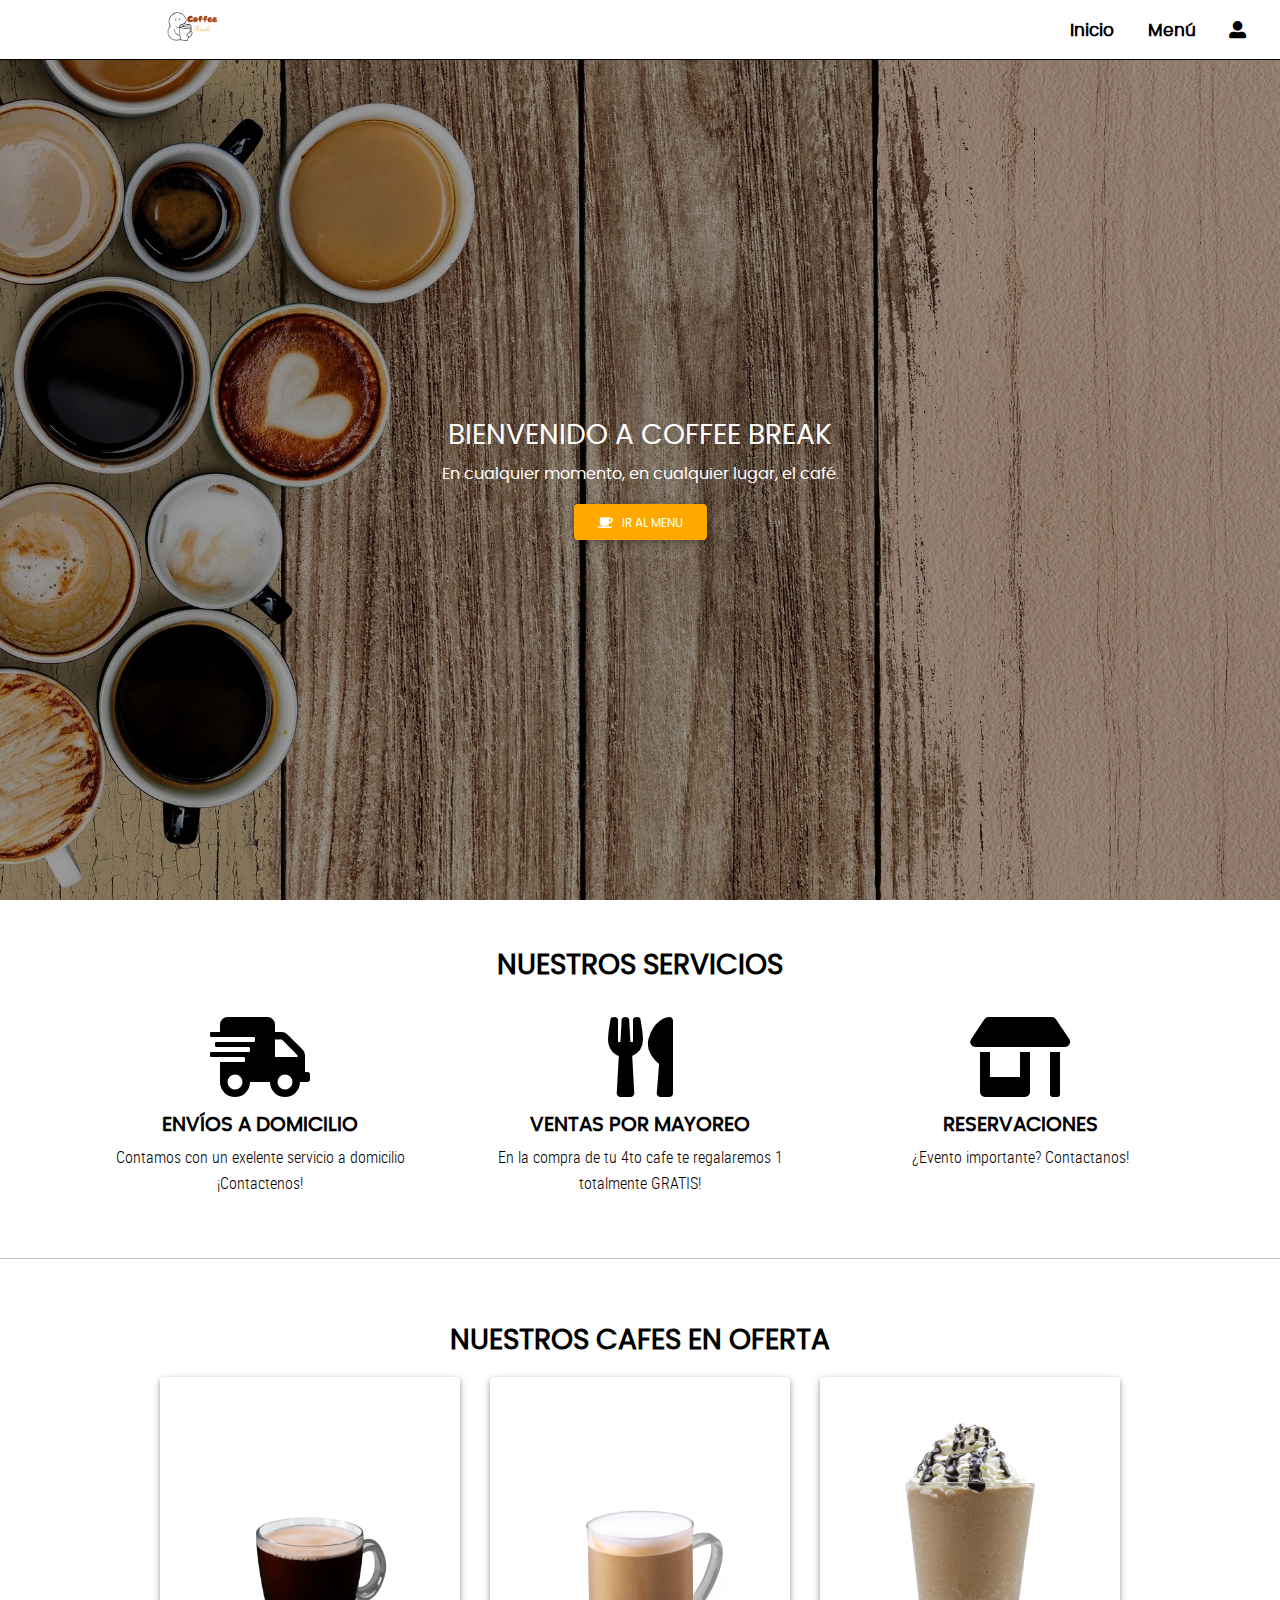
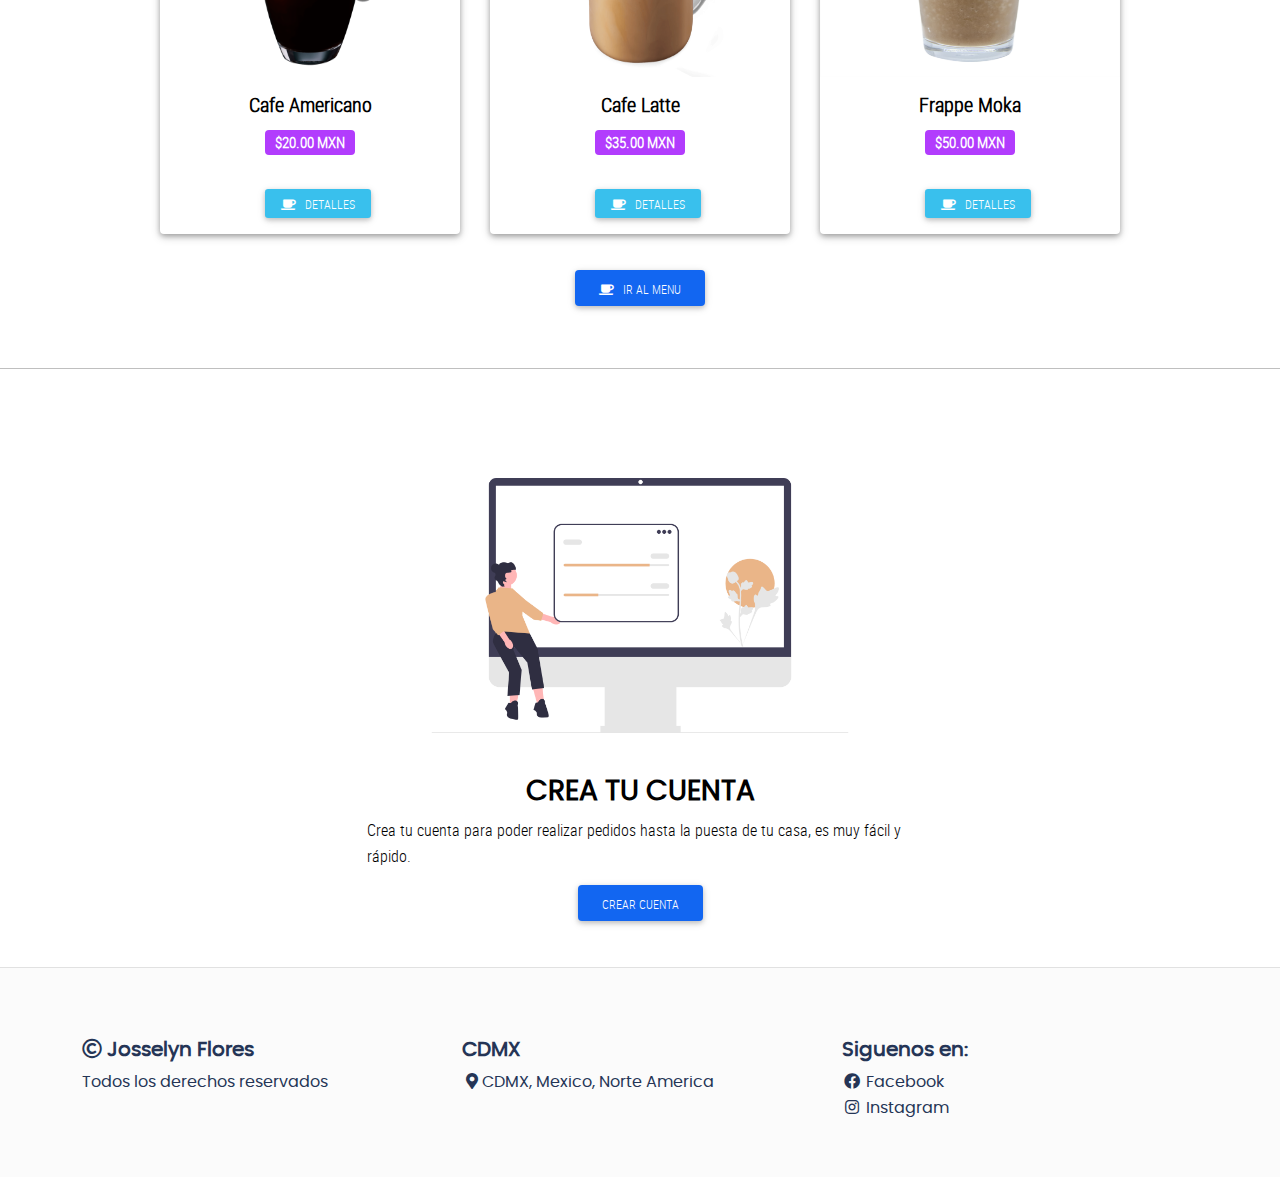
<file: CoffeeBreak/index.html>
<!DOCTYPE html>
<html lang="es">
<head>
	<meta charset="UTF-8">
	<meta name="viewport" content="width=device-width, user-scalable=no, initial-scale=1.0, maximum-scale=1.0, minimum-scale=1.0">
	<title>Coffee Break</title>

	<!-- Normalize V8.0.1 -->
	<link rel="stylesheet" href="./css/normalize.css">

	<!-- MDBootstrap V5 -->
	<link rel="stylesheet" href="./css/mdb.min.css">

	<!-- Font Awesome V5.15.1 -->
	<link rel="stylesheet" href="./css/all.css">

	<!-- Sweet Alert V10.13.0 -->
	<script src="./js/sweetalert2.js" ></script>

	<!-- General Styles -->
	<link rel="stylesheet" href="./css/style.css">

</head>
<body>

	<!-- Header -->
	<header class="header full-box">
	    <div class="header-brand text-center full-box">
	        <a href="index.html">
	            <img src="./assets/img/CoffeeBreak.png" alt="logo" class="img-fluid">
	        </a>
	    </div>

	    <div class="header-options full-box">
	        <nav class="header-navbar full-box poppins-regular font-weight-bold" >
	            <ul class="list-unstyled full-box">
	                <li>
	                    <a href="index.html" >Inicio<span class="full-box" ></span></a>
	                </li>
	                <li>
	                    <a href="menu.html" >Menú<span class="full-box" ></span></a>
	                </li>
	            </ul>
	        </nav>
	        <div class="header-button full-box text-center btn-login-menu" >
	            <i class="fas fa-user-alt" onclick="show_popup_login()" data-mdb-toggle="tooltip" data-mdb-placement="bottom" title="Login" ></i>
	            <div class="div-bordered popup-login">

	                <!-- Inicio de sesion -->
	                <span class="text-center poppins-regular font-weight-bold">Inicio de sesión</span>
	                <form class="full-box" action="">
	                    <div class="form-outline mb-4">
	                        <input type="email" class="form-control" name="login_email_cliente" id="login_email" maxlength="70" required="" placeholder="Email" >
	                    </div>
	                    <div class="form-outline mb-4">
	                        <input type="password" class="form-control" name="login_clave_cliente" id="login_password" pattern="[a-zA-Z0-9$@.-]{7,100}" maxlength="100" required="" placeholder="Contraseña" >
	                    </div>
	                    <p class="text-center">
	                        <button class="btn btn-info btn-sm w-100">Iniciar sesión</button>
	                    </p>
	                </form>
	                <hr>
	                <p class="text-center full-box">¿No tienes cuenta? <a href="registration.html">Regístrate aquí</a></p>

	                <!-- Cerrar sesion --
	                <div class="text-center full-box">
	                    <i class="fas fa-user-circle fa-4x"></i>
	                </div>
	                <span class="poppins-regular font-weight-bold">Nombre de usuario</span>
	                <div class="text-center full-box">
	                    <a href="#" class="btn btn-info btn-sm w-100"><i class="fas fa-user-cog fa-fw"></i> &nbsp; Mi cuenta</a>
	                </div>
	                <div class="text-center full-box">
	                    <a href="#" class="btn btn-info btn-sm w-100"><i class="fab fa-dashcube fa-fw"></i> &nbsp; Dashboard</a>
	                </div>
	                <form class="full-box" action="">
	                    <button class="btn btn-raised btn-primary btn-sm w-100" ><i class="fas fa-door-open fa-fw"></i> &nbsp; Cerrar sesión</button>
	                </form>-->
	                
	            </div>
	        </div>
	    </div>
	</header>


	<!-- Content -->
	<div class="banner">
	    <div class="banner-body">
	        <h3 class="text-uppercase">Bienvenido a Coffee Break</h3>
	        <p> En cualquier momento, en cualquier lugar, el café.</p>
	        <a href="menu.html" class="btn btn-warning"><i class="fas fa-coffee fa-fw"></i> &nbsp; Ir al menu</a>
	    </div>
	</div>

	<div class="container container-web-page">
	    <h3 class="text-center text-uppercase poppins-regular font-weight-bold">Nuestros servicios</h3>
	    <br>
	    <div class="row">
	        <div class="col-12 col-sm-6 col-md-4">
	            <p class="text-center"><i class="fas fa-shipping-fast fa-5x"></i></p>
	            <h5 class="text-center text-uppercase poppins-regular font-weight-bold">Envíos a domicilio</h5>
	            <p class="text-center">Contamos con un exelente servicio a domicilio ¡Contactenos!</p>
	        </div>
	        <div class="col-12 col-sm-6 col-md-4">
	            <p class="text-center"><i class="fas fa-utensils fa-5x"></i></p>
	            <h5 class="text-center text-uppercase poppins-regular font-weight-bold">Ventas por mayoreo</h5>
	            <p class="text-center">En la compra de tu 4to cafe te regalaremos 1 totalmente GRATIS!</p>
	        </div>
	        <div class="col-12 col-sm-6 col-md-4">
	            <p class="text-center"><i class="fas fa-store-alt fa-5x"></i></p>
	            <h5 class="text-center text-uppercase poppins-regular font-weight-bold">Reservaciones</h5>
	            <p class="text-center">¿Evento importante? Contactanos!</p>
	        </div>
	    </div>
	</div>

	<hr>

	<div class="container-fluid container-web-page">
	    <h3 class="text-center text-uppercase poppins-regular font-weight-bold">Nuestros cafes en oferta</h3>
	    <div class="container-cards full-box">

	        <div class="card shadow-1-strong">
	            <img class="card-img-top" src="./assets/img/cafeam.png" alt="nombre_platillo">
	            <div class="card-body text-center">
	                <h5 class="card-title font-weight-bold">Cafe Americano</h5>
	                <p class="card-text lead"><span class="badge bg-secondary">$20.00 MXN</span></p>
	            </div>
	            <div class="card-body text-center">
	                &nbsp; &nbsp;
	                <a href="details.html" class="btn btn-info btn-sm"><i class="fas fa-coffee fa-fw"></i> &nbsp; Detalles</a>
	            </div>
	        </div>

	        <div class="card shadow-1-strong">
	            <img class="card-img-top" src="./assets/img/cafelatte.png" alt="nombre_platillo">
	            <div class="card-body text-center">
	                <h5 class="card-title font-weight-bold">Cafe Latte</h5>
	                <p class="card-text lead"><span class="badge bg-secondary">$35.00 MXN</span></p>
	            </div>
	            <div class="card-body text-center">
	                &nbsp; &nbsp;
	                <a href="details.html" class="btn btn-info btn-sm"><i class="fas fa-coffee fa-fw"></i> &nbsp; Detalles</a>
	            </div>
	        </div>

	        <div class="card shadow-1-strong">
	            <img class="card-img-top" src="./assets/img/frappe.png" alt="nombre_platillo">
	            <div class="card-body text-center">
	                <h5 class="card-title font-weight-bold">Frappe Moka</h5>
	                <p class="card-text lead"><span class="badge bg-secondary">$50.00 MXN</span></p>
	            </div>
	            <div class="card-body text-center">
	                &nbsp; &nbsp;
	                <a href="details.html" class="btn btn-info btn-sm"><i class="fas fa-coffee fa-fw"></i> &nbsp; Detalles</a>
	            </div>
	        </div>

	    </div>
	    <br>
	    <p class="text-center"><a href="menu.html" class="btn btn-primary"><i class="fas fa-coffee fa-fw"></i> &nbsp; Ir al menu</a></p>
	</div>

	<hr>

	<div class="container container-web-page">
	    <div class="row justify-content-md-center">
	        <div class="col-12 col-md-6">
	            <figure class="full-box">
	                <img src="./assets/img/Inicios.png" alt="registration" class="img-fluid">
	            </figure>
	        </div>
	        <div class="w-100"></div>
	        <div class="col-12 col-md-6">
	            <h3 class="text-center text-uppercase poppins-regular font-weight-bold">Crea tu cuenta</h3>
	            <p class="text-justify">
	                Crea tu cuenta para poder realizar pedidos hasta la puesta de tu casa, es muy fácil y rápido.
	            </p>
	            <p class="text-center">
	                <a href="registration.html" class="btn btn-primary" >Crear cuenta</a>
	            </p>
	        </div>
	    </div>
	</div>

	<!-- Footer -->
	<footer class="footer">
	    <div class="container">
	        <div class="row">
	            <div class="col-12 col-md-4">
	                <ul class="list-unstyled" >
	                    <li><h5 class="font-weight-bold" ><i class="far fa-copyright"></i> Josselyn Flores</h5></li>
	                    <li> Todos los derechos reservados </li>
	                </ul>
	            </div>
	            <div class="col-12 col-md-4">
	                <ul class="list-unstyled" >
	                    <li><h5 class="font-weight-bold" >CDMX</h5></li>
	                    <li><i class="fas fa-map-marker-alt fa-fw"></i>CDMX, Mexico, Norte America </li>
	                </ul>
	            </div>
	            <div class="col-12 col-md-4">
	                <ul class="list-unstyled" >
	                    <li><h5 class="font-weight-bold" >Siguenos en:</h5> </li>
	                    <li>
	                        <a href="https://www.facebook.com/Josselyn.Flores.Andrade/" class="footer-link" target="_blank" >
	                            <i class="fab fa-facebook fa-fw"></i> Facebook
	                        </a>
	                    </li>

	                    <li>
	                        <a href="https://www.instagram.com/josselyn.flores15/" class="footer-link" target="_blank" >
	                            <i class="fab fa-instagram fa-fw"></i>
	                                Instagram
	                        </a>
	                    </li>
	                </ul>
	            </div>
	        </div>
	    </div>
	</footer>


	<!-- MDBootstrap V5 -->
	<script src="./js/mdb.min.js" ></script>

	<!-- General scripts -->
	<script src="./js/main.js" ></script>
</body>
</html>
</file>
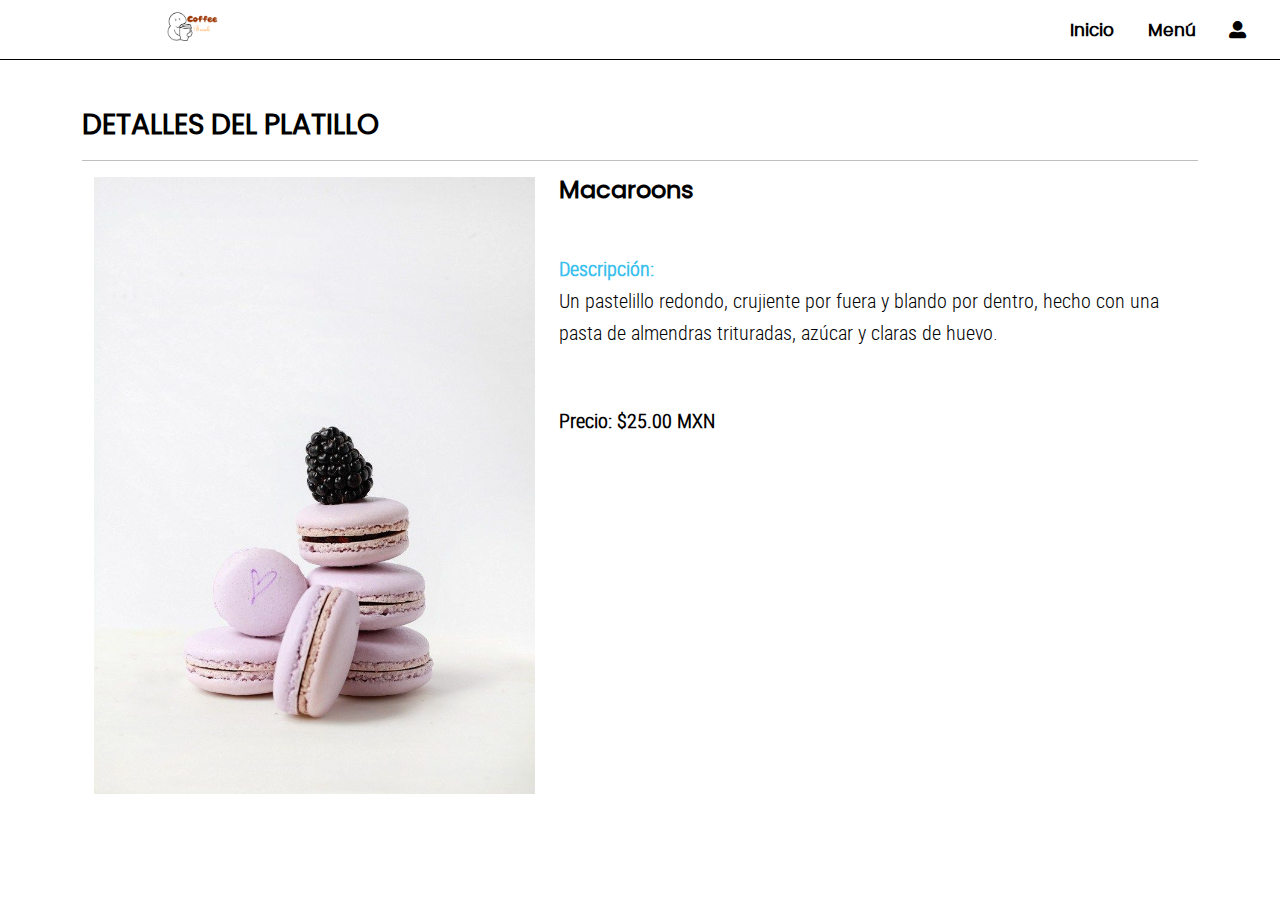
<file: CoffeeBreak/details.html>
<!DOCTYPE html>
<html lang="es">
<head>
	<meta charset="UTF-8">
	<meta name="viewport" content="width=device-width, user-scalable=no, initial-scale=1.0, maximum-scale=1.0, minimum-scale=1.0">
	<title>Coffee Break</title>

	<!-- Normalize V8.0.1 -->
	<link rel="stylesheet" href="./css/normalize.css">

	<!-- MDBootstrap V5 -->
	<link rel="stylesheet" href="./css/mdb.min.css">

	<!-- Font Awesome V5.15.1 -->
	<link rel="stylesheet" href="./css/all.css">

	<!-- Sweet Alert V10.13.0 -->
	<script src="./js/sweetalert2.js" ></script>

	<!-- General Styles -->
	<link rel="stylesheet" href="./css/style.css">

</head>
<body>

	<!-- Header -->
	<header class="header full-box">
	    <div class="header-brand text-center full-box">
	        <a href="index.html">
	            <img src="./assets/img/CoffeeBreak.png" alt="logo" class="img-fluid">
	        </a>
	    </div>

	    <div class="header-options full-box">
	        <nav class="header-navbar full-box poppins-regular font-weight-bold" >
	            <ul class="list-unstyled full-box">
	                <li>
	                    <a href="index.html" >Inicio<span class="full-box" ></span></a>
	                </li>
	                <li>
	                    <a href="menu.html" >Menú<span class="full-box" ></span></a>
	                </li>
	            </ul>
	        </nav>
	        <div class="header-button full-box text-center btn-login-menu" >
	            <i class="fas fa-user-alt" onclick="show_popup_login()" data-mdb-toggle="tooltip" data-mdb-placement="bottom" title="Login" ></i>
	            <div class="div-bordered popup-login">

	                <!-- Inicio de sesion -->
	                <span class="text-center poppins-regular font-weight-bold">Inicio de sesión</span>
	                <form class="full-box" action="">
	                    <div class="form-outline mb-4">
	                        <input type="email" class="form-control" name="login_email_cliente" id="login_email" maxlength="70" required="" placeholder="Email" >
	                    </div>
	                    <div class="form-outline mb-4">
	                        <input type="password" class="form-control" name="login_clave_cliente" id="login_password" pattern="[a-zA-Z0-9$@.-]{7,100}" maxlength="100" required="" placeholder="Contraseña" >
	                    </div>
	                    <p class="text-center">
	                        <button class="btn btn-info btn-sm w-100">Iniciar sesión</button>
	                    </p>
	                </form>
	                <hr>
	                <p class="text-center full-box">¿No tienes cuenta? <a href="registration.html">Regístrate aquí</a></p>

	                <!-- Cerrar sesion -->
	                <div class="text-center full-box">
	                    <i class="fas fa-user-circle fa-4x"></i>
	                </div>
	                <span class="poppins-regular font-weight-bold">Nombre de usuario</span>
	                <div class="text-center full-box">
	                    <a href="#" class="btn btn-info btn-sm w-100"><i class="fas fa-user-cog fa-fw"></i> &nbsp; Mi cuenta</a>
	                </div>
	                <div class="text-center full-box">
	                    <a href="#" class="btn btn-info btn-sm w-100"><i class="fab fa-dashcube fa-fw"></i> &nbsp; Dashboard</a>
	                </div>
	                <form class="full-box" action="">
	                    <button class="btn btn-raised btn-primary btn-sm w-100" ><i class="fas fa-door-open fa-fw"></i> &nbsp; Cerrar sesión</button>
	                </form>-->
	                
	            </div>
	        </div>
	    </div>
	</header>


	<!-- Content -->
	<div class="container container-web-page">
	    <h3 class="font-weight-bold poppins-regular text-uppercase">Detalles del platillo</h3>
	    <hr>
	    <div class="container-fluid">
	        <div class="row">
	            <div class="col-12 col-lg-5">
	                <!--cover-->
	                <figure class="full-box">
	                    <img class="img-fluid" src="./assets/img/macaroons.png" alt="platillo_macaroons">
	                </figure>
	            </div>
	            <div class="col-12 col-lg-7">

	                <h4 class="font-weight-bold poppins-regular tittle-details">Macaroons</h4>

	                <p class="text-justify lead" style="padding: 40px 0;">
	                    <span class="text-info lead font-weight-bold">Descripción:</span><br>
	                    Un pastelillo redondo, crujiente por fuera y blando por dentro, hecho con una pasta de almendras trituradas, azúcar y claras de huevo.
	                </p>

	                <p class="lead font-weight-bold">Precio: $25.00 MXN</p>

	                <!-- Agregar al carrito -->
	                <form action="" style="padding-top: 70px;">
	                    <div class="container-fluid">
	                        <div class="row">
	                            <div class="col-12 col-md-6">
	                        </div>
	                    </div>
	                </form>
	                        </div>
	                    </div>
	                </form>
	            </div>
	        </div>
	    </div>
	</div>
	<!-- MDBootstrap V5 -->
	<script src="./js/mdb.min.js" ></script>

	<!-- fslightbox -->
	<script src="./js/fslightbox.js" ></script>

	<!-- General scripts -->
	<script src="./js/main.js" ></script>
</body>
</html>
</file>
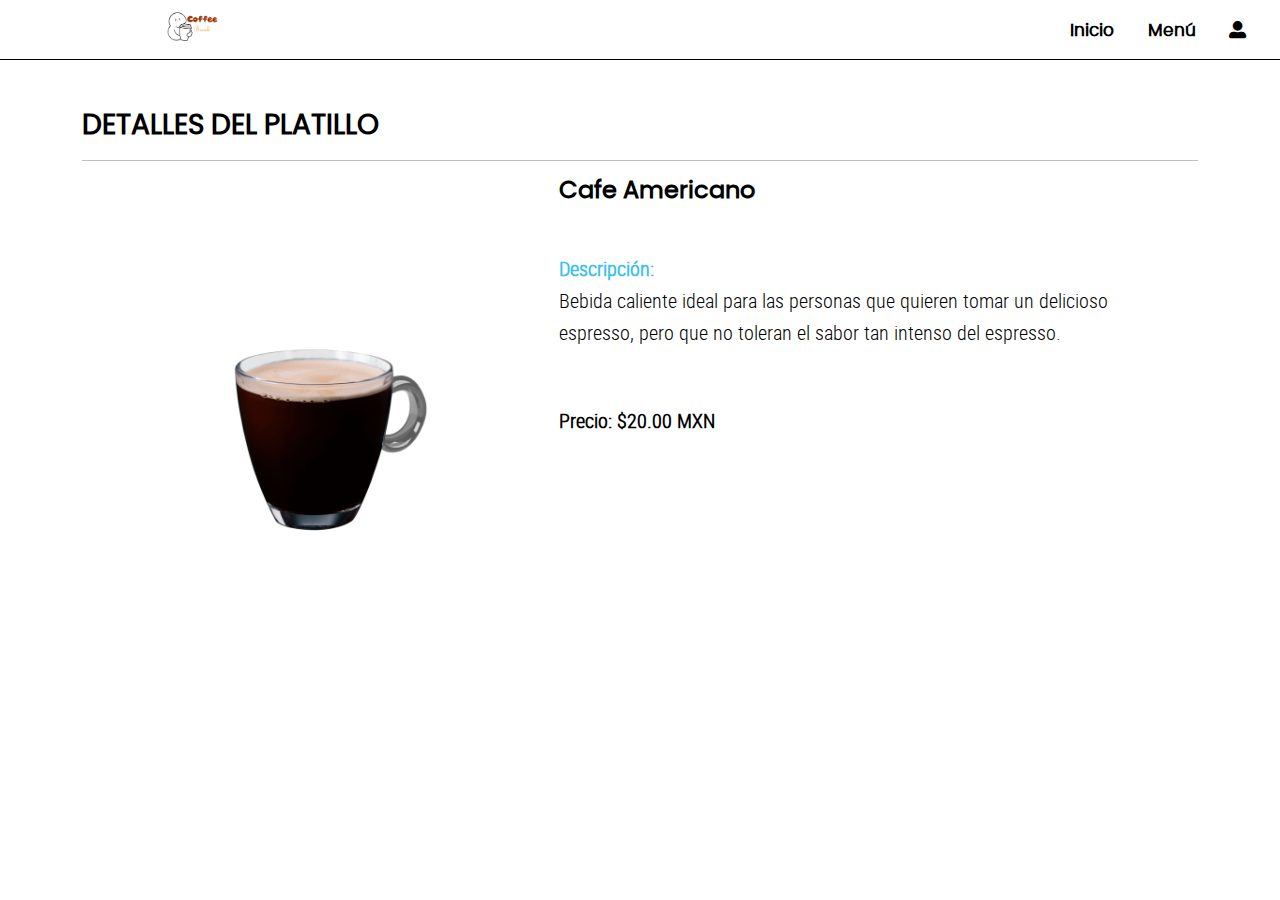
<file: CoffeeBreak/detalle_americano.html>
<!DOCTYPE html>
<html lang="es">
<head>
	<meta charset="UTF-8">
	<meta name="viewport" content="width=device-width, user-scalable=no, initial-scale=1.0, maximum-scale=1.0, minimum-scale=1.0">
	<title>Coffee Break</title>

	<!-- Normalize V8.0.1 -->
	<link rel="stylesheet" href="./css/normalize.css">

	<!-- MDBootstrap V5 -->
	<link rel="stylesheet" href="./css/mdb.min.css">

	<!-- Font Awesome V5.15.1 -->
	<link rel="stylesheet" href="./css/all.css">

	<!-- Sweet Alert V10.13.0 -->
	<script src="./js/sweetalert2.js" ></script>

	<!-- General Styles -->
	<link rel="stylesheet" href="./css/style.css">

</head>
<body>

	<!-- Header -->
	<header class="header full-box">
	    <div class="header-brand text-center full-box">
	        <a href="index.html">
	            <img src="./assets/img/CoffeeBreak.png" alt="logo" class="img-fluid">
	        </a>
	    </div>

	    <div class="header-options full-box">
	        <nav class="header-navbar full-box poppins-regular font-weight-bold" >
	            <ul class="list-unstyled full-box">
	                <li>
	                    <a href="index.html" >Inicio<span class="full-box" ></span></a>
	                </li>
	                <li>
	                    <a href="menu.html" >Menú<span class="full-box" ></span></a>
	                </li>
	            </ul>
	        </nav>
	        <div class="header-button full-box text-center btn-login-menu" >
	            <i class="fas fa-user-alt" onclick="show_popup_login()" data-mdb-toggle="tooltip" data-mdb-placement="bottom" title="Login" ></i>
	            <div class="div-bordered popup-login">

	                <!-- Inicio de sesion -->
	                <span class="text-center poppins-regular font-weight-bold">Inicio de sesión</span>
	                <form class="full-box" action="">
	                    <div class="form-outline mb-4">
	                        <input type="email" class="form-control" name="login_email_cliente" id="login_email" maxlength="70" required="" placeholder="Email" >
	                    </div>
	                    <div class="form-outline mb-4">
	                        <input type="password" class="form-control" name="login_clave_cliente" id="login_password" pattern="[a-zA-Z0-9$@.-]{7,100}" maxlength="100" required="" placeholder="Contraseña" >
	                    </div>
	                    <p class="text-center">
	                        <button class="btn btn-info btn-sm w-100">Iniciar sesión</button>
	                    </p>
	                </form>
	                <hr>
	                <p class="text-center full-box">¿No tienes cuenta? <a href="registration.html">Regístrate aquí</a></p>

	                <!-- Cerrar sesion -->
	                <div class="text-center full-box">
	                    <i class="fas fa-user-circle fa-4x"></i>
	                </div>
	                <span class="poppins-regular font-weight-bold">Nombre de usuario</span>
	                <div class="text-center full-box">
	                    <a href="#" class="btn btn-info btn-sm w-100"><i class="fas fa-user-cog fa-fw"></i> &nbsp; Mi cuenta</a>
	                </div>
	                <div class="text-center full-box">
	                    <a href="#" class="btn btn-info btn-sm w-100"><i class="fab fa-dashcube fa-fw"></i> &nbsp; Dashboard</a>
	                </div>
	                <form class="full-box" action="">
	                    <button class="btn btn-raised btn-primary btn-sm w-100" ><i class="fas fa-door-open fa-fw"></i> &nbsp; Cerrar sesión</button>
	                </form>-->
	                
	            </div>
	        </div>
	    </div>
	</header>


	<!-- Content -->
	<div class="container container-web-page">
	    <h3 class="font-weight-bold poppins-regular text-uppercase">Detalles del platillo</h3>
	    <hr>
	    <div class="container-fluid">
	        <div class="row">
	            <div class="col-12 col-lg-5">
	                <!--cover-->
	                <figure class="full-box">
	                    <img class="img-fluid" src="./assets/img/cafeam.png" alt="platillo_macaroons">
	                </figure>
	            </div>
	            <div class="col-12 col-lg-7">

	                <h4 class="font-weight-bold poppins-regular tittle-details">Cafe Americano</h4>

	                <p class="text-justify lead" style="padding: 40px 0;">
	                    <span class="text-info lead font-weight-bold">Descripción:</span><br>
                        Bebida caliente ideal para las personas que quieren tomar un delicioso espresso, pero que no toleran el sabor tan intenso del espresso.
	                </p>

	                <p class="lead font-weight-bold">Precio: $20.00 MXN</p>

	                <!-- Agregar al carrito -->
	                <form action="" style="padding-top: 70px;">
	                    <div class="container-fluid">
	                        <div class="row">
	                            <div class="col-12 col-md-6">
	                        </div>
	                    </div>
	                </form>
	                        </div>
	                    </div>
	                </form>
	            </div>
	        </div>
	    </div>
	</div>
		<!-- MDBootstrap V5 -->
        <script src="./js/mdb.min.js" ></script>

        <!-- fslightbox -->
        <script src="./js/fslightbox.js" ></script>
    
        <!-- General scripts -->
        <script src="./js/main.js" ></script>
    </body>
</html>
</file>
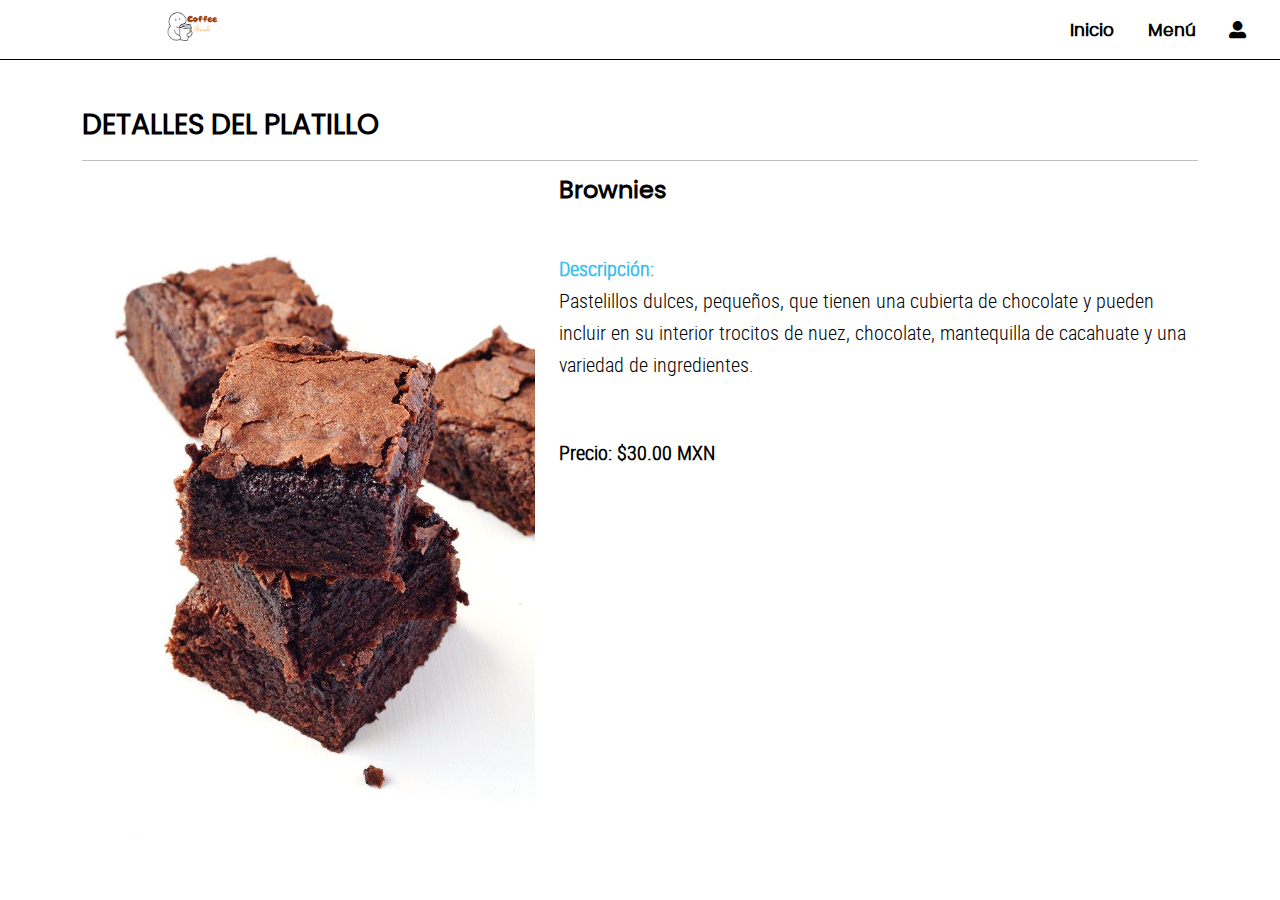
<file: CoffeeBreak/detalle_brownie.html>
<!DOCTYPE html>
<html lang="es">
<head>
	<meta charset="UTF-8">
	<meta name="viewport" content="width=device-width, user-scalable=no, initial-scale=1.0, maximum-scale=1.0, minimum-scale=1.0">
	<title>Coffee Break</title>

	<!-- Normalize V8.0.1 -->
	<link rel="stylesheet" href="./css/normalize.css">

	<!-- MDBootstrap V5 -->
	<link rel="stylesheet" href="./css/mdb.min.css">

	<!-- Font Awesome V5.15.1 -->
	<link rel="stylesheet" href="./css/all.css">

	<!-- Sweet Alert V10.13.0 -->
	<script src="./js/sweetalert2.js" ></script>

	<!-- General Styles -->
	<link rel="stylesheet" href="./css/style.css">

</head>
<body>

	<!-- Header -->
	<header class="header full-box">
	    <div class="header-brand text-center full-box">
	        <a href="index.html">
	            <img src="./assets/img/CoffeeBreak.png" alt="logo" class="img-fluid">
	        </a>
	    </div>

	    <div class="header-options full-box">
	        <nav class="header-navbar full-box poppins-regular font-weight-bold" >
	            <ul class="list-unstyled full-box">
	                <li>
	                    <a href="index.html" >Inicio<span class="full-box" ></span></a>
	                </li>
	                <li>
	                    <a href="menu.html" >Menú<span class="full-box" ></span></a>
	                </li>
	            </ul>
	        </nav>
	        <div class="header-button full-box text-center btn-login-menu" >
	            <i class="fas fa-user-alt" onclick="show_popup_login()" data-mdb-toggle="tooltip" data-mdb-placement="bottom" title="Login" ></i>
	            <div class="div-bordered popup-login">

	                <!-- Inicio de sesion -->
	                <span class="text-center poppins-regular font-weight-bold">Inicio de sesión</span>
	                <form class="full-box" action="">
	                    <div class="form-outline mb-4">
	                        <input type="email" class="form-control" name="login_email_cliente" id="login_email" maxlength="70" required="" placeholder="Email" >
	                    </div>
	                    <div class="form-outline mb-4">
	                        <input type="password" class="form-control" name="login_clave_cliente" id="login_password" pattern="[a-zA-Z0-9$@.-]{7,100}" maxlength="100" required="" placeholder="Contraseña" >
	                    </div>
	                    <p class="text-center">
	                        <button class="btn btn-info btn-sm w-100">Iniciar sesión</button>
	                    </p>
	                </form>
	                <hr>
	                <p class="text-center full-box">¿No tienes cuenta? <a href="registration.html">Regístrate aquí</a></p>

	                <!-- Cerrar sesion -->
	                <div class="text-center full-box">
	                    <i class="fas fa-user-circle fa-4x"></i>
	                </div>
	                <span class="poppins-regular font-weight-bold">Nombre de usuario</span>
	                <div class="text-center full-box">
	                    <a href="#" class="btn btn-info btn-sm w-100"><i class="fas fa-user-cog fa-fw"></i> &nbsp; Mi cuenta</a>
	                </div>
	                <div class="text-center full-box">
	                    <a href="#" class="btn btn-info btn-sm w-100"><i class="fab fa-dashcube fa-fw"></i> &nbsp; Dashboard</a>
	                </div>
	                <form class="full-box" action="">
	                    <button class="btn btn-raised btn-primary btn-sm w-100" ><i class="fas fa-door-open fa-fw"></i> &nbsp; Cerrar sesión</button>
	                </form>-->
	                
	            </div>
	        </div>
	    </div>
	</header>


	<!-- Content -->
	<div class="container container-web-page">
	    <h3 class="font-weight-bold poppins-regular text-uppercase">Detalles del platillo</h3>
	    <hr>
	    <div class="container-fluid">
	        <div class="row">
	            <div class="col-12 col-lg-5">
	                <!--cover-->
	                <figure class="full-box">
	                    <img class="img-fluid" src="./assets/img/brownie.png" alt="platillo_macaroons">
	                </figure>
	            </div>
	            <div class="col-12 col-lg-7">

	                <h4 class="font-weight-bold poppins-regular tittle-details">Brownies</h4>

	                <p class="text-justify lead" style="padding: 40px 0;">
	                    <span class="text-info lead font-weight-bold">Descripción:</span><br>
	                    Pastelillos dulces, pequeños, que tienen una cubierta de chocolate y pueden incluir en su interior trocitos de nuez, chocolate, mantequilla de cacahuate y una variedad de ingredientes.
	                </p>

	                <p class="lead font-weight-bold">Precio: $30.00 MXN</p>

	                <!-- Agregar al carrito -->
	                <form action="" style="padding-top: 70px;">
	                    <div class="container-fluid">
	                        <div class="row">
	                            <div class="col-12 col-md-6">
	                            </div>
	                        </div>
	                    </div>
	                </form>
	                        </div>
	                    </div>
	                </form>
	            </div>
	        </div>
	    </div>
	</div>
		<!-- MDBootstrap V5 -->
        <script src="./js/mdb.min.js" ></script>

        <!-- fslightbox -->
        <script src="./js/fslightbox.js" ></script>
    
        <!-- General scripts -->
        <script src="./js/main.js" ></script>
    </body>
</html>
</file>
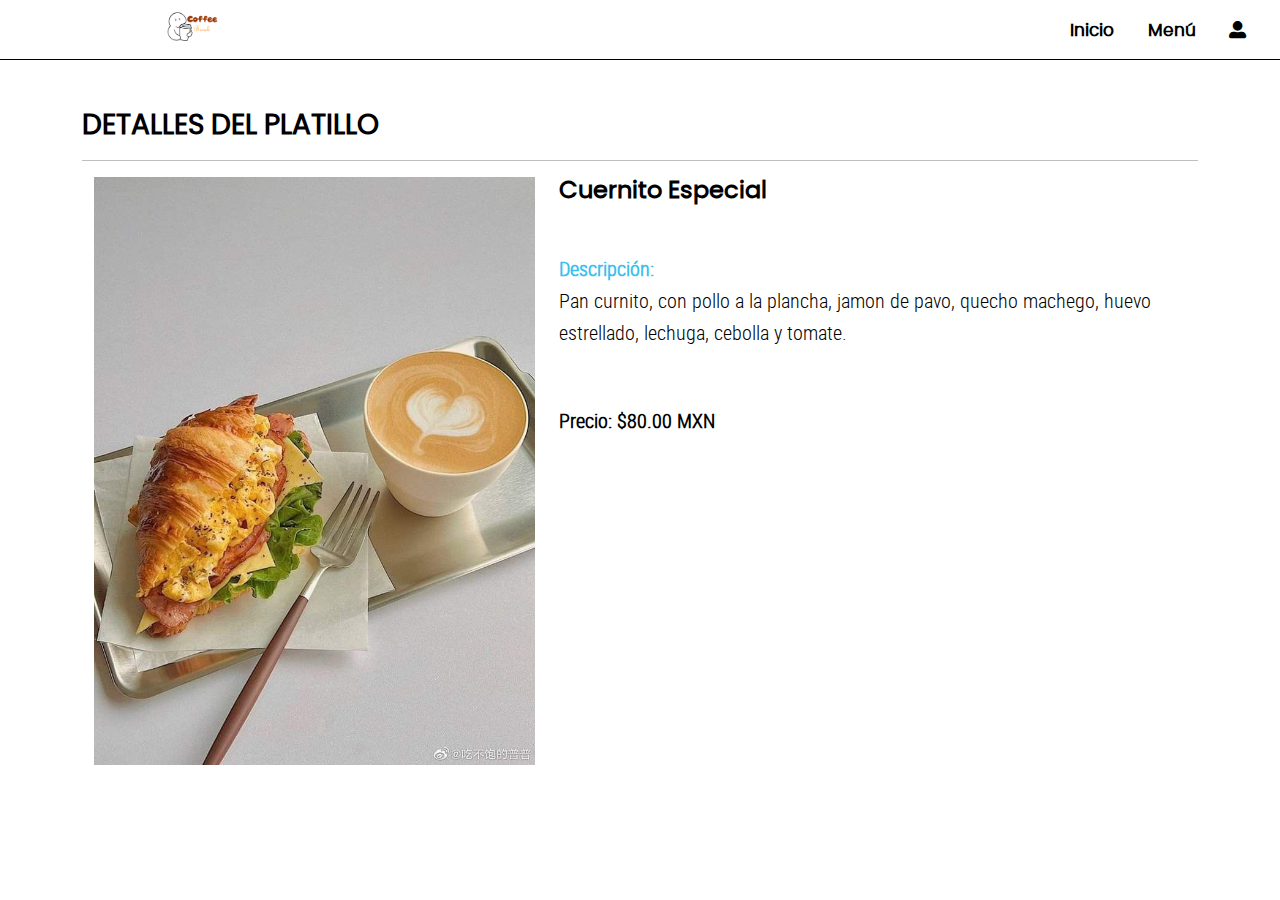
<file: CoffeeBreak/detalle_cuernito.html>
<!DOCTYPE html>
<html lang="es">
<head>
	<meta charset="UTF-8">
	<meta name="viewport" content="width=device-width, user-scalable=no, initial-scale=1.0, maximum-scale=1.0, minimum-scale=1.0">
	<title>Coffee Break</title>

	<!-- Normalize V8.0.1 -->
	<link rel="stylesheet" href="./css/normalize.css">

	<!-- MDBootstrap V5 -->
	<link rel="stylesheet" href="./css/mdb.min.css">

	<!-- Font Awesome V5.15.1 -->
	<link rel="stylesheet" href="./css/all.css">

	<!-- Sweet Alert V10.13.0 -->
	<script src="./js/sweetalert2.js" ></script>

	<!-- General Styles -->
	<link rel="stylesheet" href="./css/style.css">

</head>
<body>

	<!-- Header -->
	<header class="header full-box">
	    <div class="header-brand text-center full-box">
	        <a href="index.html">
	            <img src="./assets/img/CoffeeBreak.png" alt="logo" class="img-fluid">
	        </a>
	    </div>

	    <div class="header-options full-box">
	        <nav class="header-navbar full-box poppins-regular font-weight-bold" >
	            <ul class="list-unstyled full-box">
	                <li>
	                    <a href="index.html" >Inicio<span class="full-box" ></span></a>
	                </li>
	                <li>
	                    <a href="menu.html" >Menú<span class="full-box" ></span></a>
	                </li>
	            </ul>
	        </nav>
	        <div class="header-button full-box text-center btn-login-menu" >
	            <i class="fas fa-user-alt" onclick="show_popup_login()" data-mdb-toggle="tooltip" data-mdb-placement="bottom" title="Login" ></i>
	            <div class="div-bordered popup-login">

	                <!-- Inicio de sesion -->
	                <span class="text-center poppins-regular font-weight-bold">Inicio de sesión</span>
	                <form class="full-box" action="">
	                    <div class="form-outline mb-4">
	                        <input type="email" class="form-control" name="login_email_cliente" id="login_email" maxlength="70" required="" placeholder="Email" >
	                    </div>
	                    <div class="form-outline mb-4">
	                        <input type="password" class="form-control" name="login_clave_cliente" id="login_password" pattern="[a-zA-Z0-9$@.-]{7,100}" maxlength="100" required="" placeholder="Contraseña" >
	                    </div>
	                    <p class="text-center">
	                        <button class="btn btn-info btn-sm w-100">Iniciar sesión</button>
	                    </p>
	                </form>
	                <hr>
	                <p class="text-center full-box">¿No tienes cuenta? <a href="registration.html">Regístrate aquí</a></p>

	                <!-- Cerrar sesion -->
	                <div class="text-center full-box">
	                    <i class="fas fa-user-circle fa-4x"></i>
	                </div>
	                <span class="poppins-regular font-weight-bold">Nombre de usuario</span>
	                <div class="text-center full-box">
	                    <a href="#" class="btn btn-info btn-sm w-100"><i class="fas fa-user-cog fa-fw"></i> &nbsp; Mi cuenta</a>
	                </div>
	                <div class="text-center full-box">
	                    <a href="#" class="btn btn-info btn-sm w-100"><i class="fab fa-dashcube fa-fw"></i> &nbsp; Dashboard</a>
	                </div>
	                <form class="full-box" action="">
	                    <button class="btn btn-raised btn-primary btn-sm w-100" ><i class="fas fa-door-open fa-fw"></i> &nbsp; Cerrar sesión</button>
	                </form>-->
	                
	            </div>
	        </div>
	    </div>
	</header>


	<!-- Content -->
	<div class="container container-web-page">
	    <h3 class="font-weight-bold poppins-regular text-uppercase">Detalles del platillo</h3>
	    <hr>
	    <div class="container-fluid">
	        <div class="row">
	            <div class="col-12 col-lg-5">
	                <!--cover-->
	                <figure class="full-box">
	                    <img class="img-fluid" src="./assets/img/cuernito.png" alt="platillo_macaroons">
	                </figure>
	            </div>
	            <div class="col-12 col-lg-7">

	                <h4 class="font-weight-bold poppins-regular tittle-details">Cuernito Especial</h4>

	                <p class="text-justify lead" style="padding: 40px 0;">
	                    <span class="text-info lead font-weight-bold">Descripción:</span><br>
	                    Pan curnito, con pollo a la plancha, jamon de pavo, quecho machego, huevo estrellado, lechuga, cebolla y tomate.
	                </p>

	                <p class="lead font-weight-bold">Precio: $80.00 MXN</p>

	                <!-- Agregar al carrito -->
	                <form action="" style="padding-top: 70px;">
	                    <div class="container-fluid">
	                        <div class="row">
	                            <div class="col-12 col-md-6">
	                        </div>
	                    </div>
	                </form>
	                        </div>
	                    </div>
	                </form>
	            </div>
	        </div>
	    </div>
	</div>
</file>
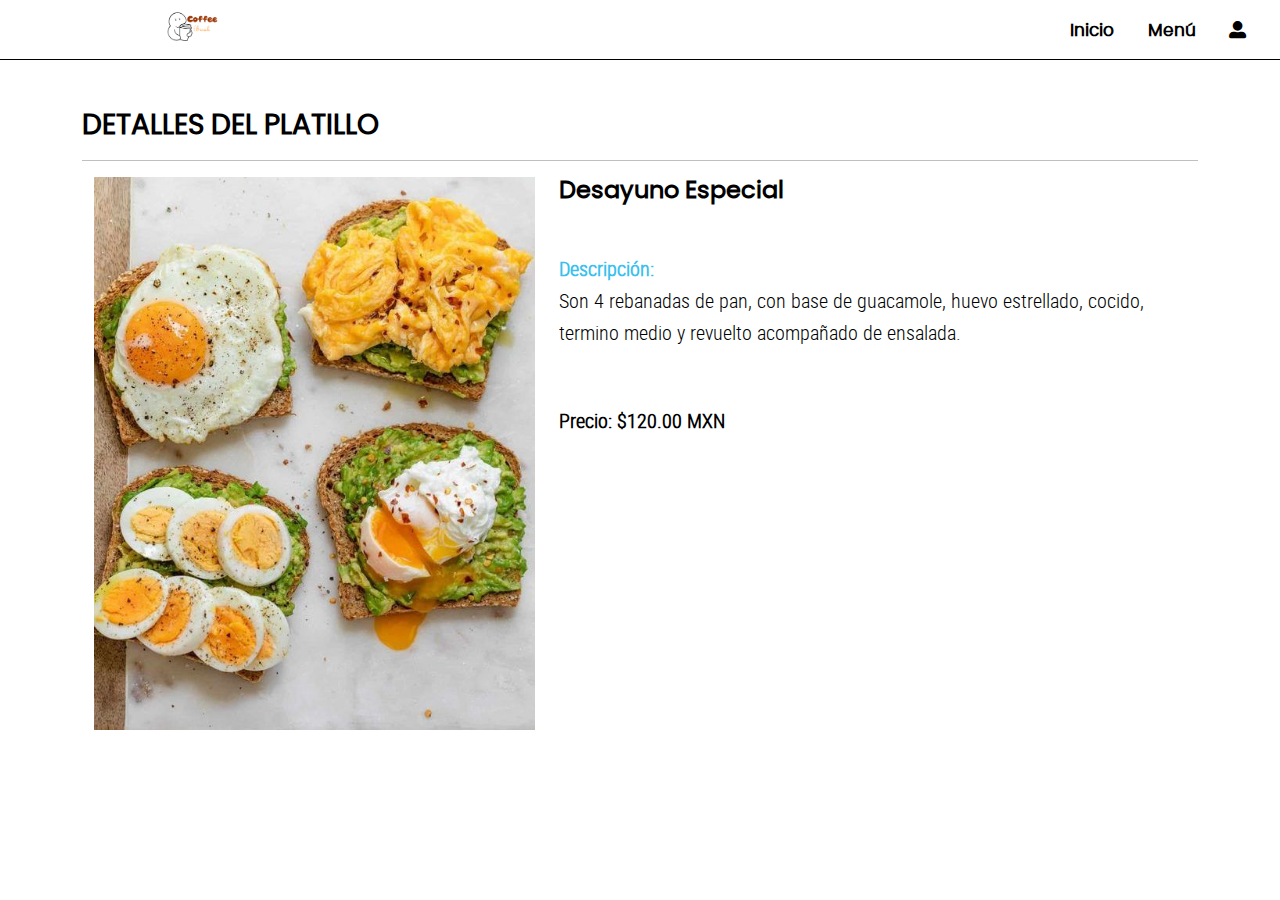
<file: CoffeeBreak/detalle_desayuno.html>
<!DOCTYPE html>
<html lang="es">
<head>
	<meta charset="UTF-8">
	<meta name="viewport" content="width=device-width, user-scalable=no, initial-scale=1.0, maximum-scale=1.0, minimum-scale=1.0">
	<title>Coffee Break</title>

	<!-- Normalize V8.0.1 -->
	<link rel="stylesheet" href="./css/normalize.css">

	<!-- MDBootstrap V5 -->
	<link rel="stylesheet" href="./css/mdb.min.css">

	<!-- Font Awesome V5.15.1 -->
	<link rel="stylesheet" href="./css/all.css">

	<!-- Sweet Alert V10.13.0 -->
	<script src="./js/sweetalert2.js" ></script>

	<!-- General Styles -->
	<link rel="stylesheet" href="./css/style.css">

</head>
<body>

	<!-- Header -->
	<header class="header full-box">
	    <div class="header-brand text-center full-box">
	        <a href="index.html">
	            <img src="./assets/img/CoffeeBreak.png" alt="logo" class="img-fluid">
	        </a>
	    </div>

	    <div class="header-options full-box">
	        <nav class="header-navbar full-box poppins-regular font-weight-bold" >
	            <ul class="list-unstyled full-box">
	                <li>
	                    <a href="index.html" >Inicio<span class="full-box" ></span></a>
	                </li>
	                <li>
	                    <a href="menu.html" >Menú<span class="full-box" ></span></a>
	                </li>
	            </ul>
	        </nav>
	        <div class="header-button full-box text-center btn-login-menu" >
	            <i class="fas fa-user-alt" onclick="show_popup_login()" data-mdb-toggle="tooltip" data-mdb-placement="bottom" title="Login" ></i>
	            <div class="div-bordered popup-login">

	                <!-- Inicio de sesion -->
	                <span class="text-center poppins-regular font-weight-bold">Inicio de sesión</span>
	                <form class="full-box" action="">
	                    <div class="form-outline mb-4">
	                        <input type="email" class="form-control" name="login_email_cliente" id="login_email" maxlength="70" required="" placeholder="Email" >
	                    </div>
	                    <div class="form-outline mb-4">
	                        <input type="password" class="form-control" name="login_clave_cliente" id="login_password" pattern="[a-zA-Z0-9$@.-]{7,100}" maxlength="100" required="" placeholder="Contraseña" >
	                    </div>
	                    <p class="text-center">
	                        <button class="btn btn-info btn-sm w-100">Iniciar sesión</button>
	                    </p>
	                </form>
	                <hr>
	                <p class="text-center full-box">¿No tienes cuenta? <a href="registration.html">Regístrate aquí</a></p>

	                <!-- Cerrar sesion -->
	                <div class="text-center full-box">
	                    <i class="fas fa-user-circle fa-4x"></i>
	                </div>
	                <span class="poppins-regular font-weight-bold">Nombre de usuario</span>
	                <div class="text-center full-box">
	                    <a href="#" class="btn btn-info btn-sm w-100"><i class="fas fa-user-cog fa-fw"></i> &nbsp; Mi cuenta</a>
	                </div>
	                <div class="text-center full-box">
	                    <a href="#" class="btn btn-info btn-sm w-100"><i class="fab fa-dashcube fa-fw"></i> &nbsp; Dashboard</a>
	                </div>
	                <form class="full-box" action="">
	                    <button class="btn btn-raised btn-primary btn-sm w-100" ><i class="fas fa-door-open fa-fw"></i> &nbsp; Cerrar sesión</button>
	                </form>-->
	                
	            </div>
	        </div>
	    </div>
	</header>


	<!-- Content -->
	<div class="container container-web-page">
	    <h3 class="font-weight-bold poppins-regular text-uppercase">Detalles del platillo</h3>
	    <hr>
	    <div class="container-fluid">
	        <div class="row">
	            <div class="col-12 col-lg-5">
	                <!--cover-->
	                <figure class="full-box">
	                    <img class="img-fluid" src="./assets/img/desayuno.png" alt="platillo_macaroons">
	                </figure>
	            </div>
	            <div class="col-12 col-lg-7">

	                <h4 class="font-weight-bold poppins-regular tittle-details">Desayuno Especial</h4>

	                <p class="text-justify lead" style="padding: 40px 0;">
	                    <span class="text-info lead font-weight-bold">Descripción:</span><br>
	                    Son 4 rebanadas de pan, con base de guacamole, huevo estrellado, cocido, termino medio y revuelto acompañado de ensalada.
	                </p>

	                <p class="lead font-weight-bold">Precio: $120.00 MXN</p>

	                <!-- Agregar al carrito -->
	                <form action="" style="padding-top: 70px;">
	                    <div class="container-fluid">
	                        <div class="row">
	                            <div class="col-12 col-md-6">
	                        </div>
	                    </div>
	                </form>
	                        </div>
	                    </div>
	                </form>
	            </div>
	        </div>
	    </div>
	</div>
		<!-- MDBootstrap V5 -->
        <script src="./js/mdb.min.js" ></script>

        <!-- fslightbox -->
        <script src="./js/fslightbox.js" ></script>
    
        <!-- General scripts -->
        <script src="./js/main.js" ></script>
    </body>
</html>
</file>
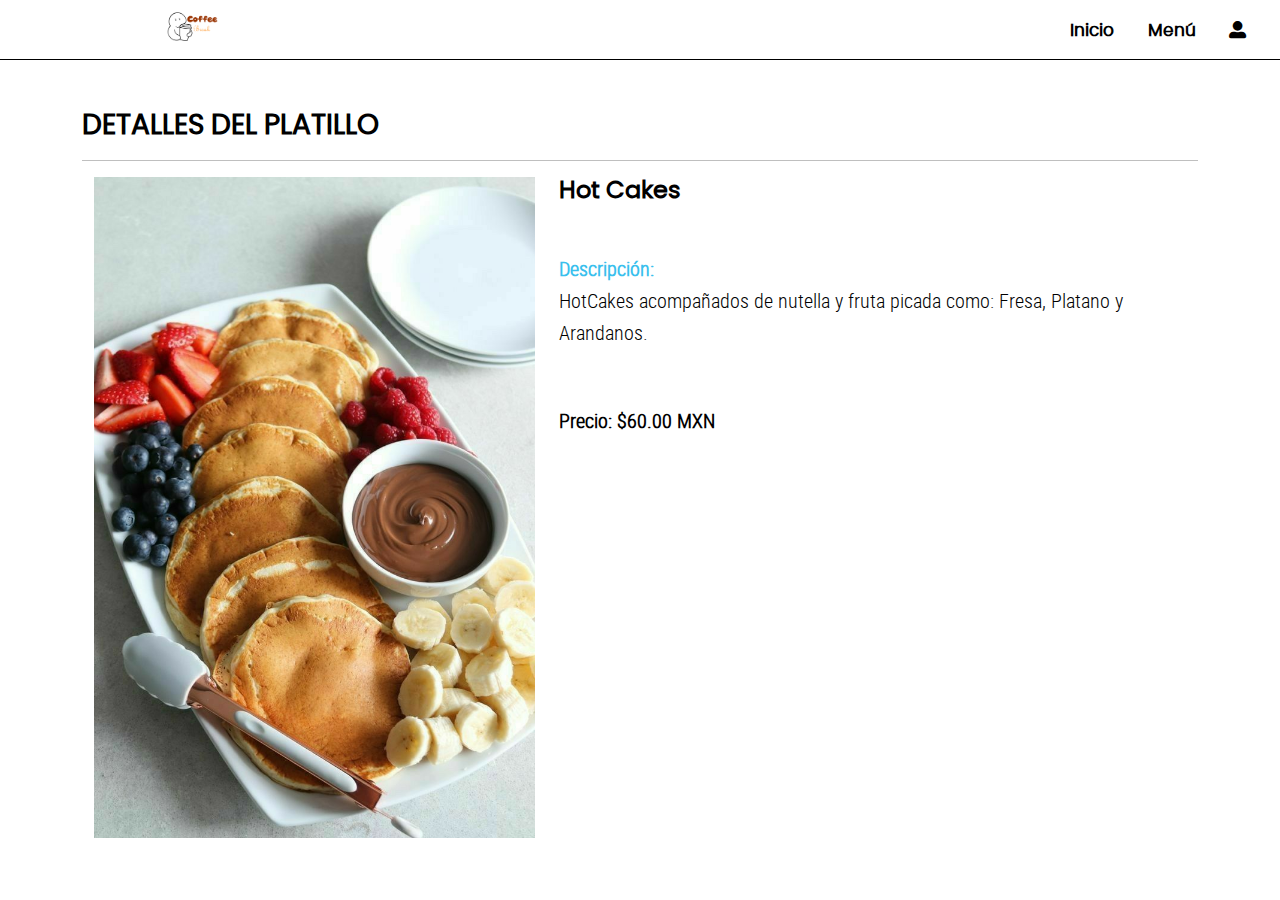
<file: CoffeeBreak/detalle_hotcake.html>
<!DOCTYPE html>
<html lang="es">
<head>
	<meta charset="UTF-8">
	<meta name="viewport" content="width=device-width, user-scalable=no, initial-scale=1.0, maximum-scale=1.0, minimum-scale=1.0">
	<title>Coffee Break</title>

	<!-- Normalize V8.0.1 -->
	<link rel="stylesheet" href="./css/normalize.css">

	<!-- MDBootstrap V5 -->
	<link rel="stylesheet" href="./css/mdb.min.css">

	<!-- Font Awesome V5.15.1 -->
	<link rel="stylesheet" href="./css/all.css">

	<!-- Sweet Alert V10.13.0 -->
	<script src="./js/sweetalert2.js" ></script>

	<!-- General Styles -->
	<link rel="stylesheet" href="./css/style.css">

</head>
<body>

	<!-- Header -->
	<header class="header full-box">
	    <div class="header-brand text-center full-box">
	        <a href="index.html">
	            <img src="./assets/img/CoffeeBreak.png" alt="logo" class="img-fluid">
	        </a>
	    </div>

	    <div class="header-options full-box">
	        <nav class="header-navbar full-box poppins-regular font-weight-bold" >
	            <ul class="list-unstyled full-box">
	                <li>
	                    <a href="index.html" >Inicio<span class="full-box" ></span></a>
	                </li>
	                <li>
	                    <a href="menu.html" >Menú<span class="full-box" ></span></a>
	                </li>
	            </ul>
	        </nav>
	        <div class="header-button full-box text-center btn-login-menu" >
	            <i class="fas fa-user-alt" onclick="show_popup_login()" data-mdb-toggle="tooltip" data-mdb-placement="bottom" title="Login" ></i>
	            <div class="div-bordered popup-login">

	                <!-- Inicio de sesion -->
	                <span class="text-center poppins-regular font-weight-bold">Inicio de sesión</span>
	                <form class="full-box" action="">
	                    <div class="form-outline mb-4">
	                        <input type="email" class="form-control" name="login_email_cliente" id="login_email" maxlength="70" required="" placeholder="Email" >
	                    </div>
	                    <div class="form-outline mb-4">
	                        <input type="password" class="form-control" name="login_clave_cliente" id="login_password" pattern="[a-zA-Z0-9$@.-]{7,100}" maxlength="100" required="" placeholder="Contraseña" >
	                    </div>
	                    <p class="text-center">
	                        <button class="btn btn-info btn-sm w-100">Iniciar sesión</button>
	                    </p>
	                </form>
	                <hr>
	                <p class="text-center full-box">¿No tienes cuenta? <a href="registration.html">Regístrate aquí</a></p>

	                <!-- Cerrar sesion -->
	                <div class="text-center full-box">
	                    <i class="fas fa-user-circle fa-4x"></i>
	                </div>
	                <span class="poppins-regular font-weight-bold">Nombre de usuario</span>
	                <div class="text-center full-box">
	                    <a href="#" class="btn btn-info btn-sm w-100"><i class="fas fa-user-cog fa-fw"></i> &nbsp; Mi cuenta</a>
	                </div>
	                <div class="text-center full-box">
	                    <a href="#" class="btn btn-info btn-sm w-100"><i class="fab fa-dashcube fa-fw"></i> &nbsp; Dashboard</a>
	                </div>
	                <form class="full-box" action="">
	                    <button class="btn btn-raised btn-primary btn-sm w-100" ><i class="fas fa-door-open fa-fw"></i> &nbsp; Cerrar sesión</button>
	                </form>-->
	                
	            </div>
	        </div>
	    </div>
	</header>


	<!-- Content -->
	<div class="container container-web-page">
	    <h3 class="font-weight-bold poppins-regular text-uppercase">Detalles del platillo</h3>
	    <hr>
	    <div class="container-fluid">
	        <div class="row">
	            <div class="col-12 col-lg-5">
	                <!--cover-->
	                <figure class="full-box">
	                    <img class="img-fluid" src="./assets/img/hotcakes.png" alt="platillo_macaroons">
	                </figure>
	            </div>
	            <div class="col-12 col-lg-7">

	                <h4 class="font-weight-bold poppins-regular tittle-details">Hot Cakes</h4>

	                <p class="text-justify lead" style="padding: 40px 0;">
	                    <span class="text-info lead font-weight-bold">Descripción:</span><br>
                        HotCakes acompañados de nutella y fruta picada como: Fresa, Platano y Arandanos.
	                </p>

	                <p class="lead font-weight-bold">Precio: $60.00 MXN</p>

	                <!-- Agregar al carrito -->
	                <form action="" style="padding-top: 70px;">
	                    <div class="container-fluid">
	                        <div class="row">
	                            <div class="col-12 col-md-6">
	                        </div>
	                    </div>
	                </form>
	                        </div>
	                    </div>
	                </form>
	            </div>
	        </div>
	    </div>
	</div>
	<!-- MDBootstrap V5 -->
	<script src="./js/mdb.min.js" ></script>

	<!-- fslightbox -->
	<script src="./js/fslightbox.js" ></script>

	<!-- General scripts -->
	<script src="./js/main.js" ></script>
</body>
</html>
</file>
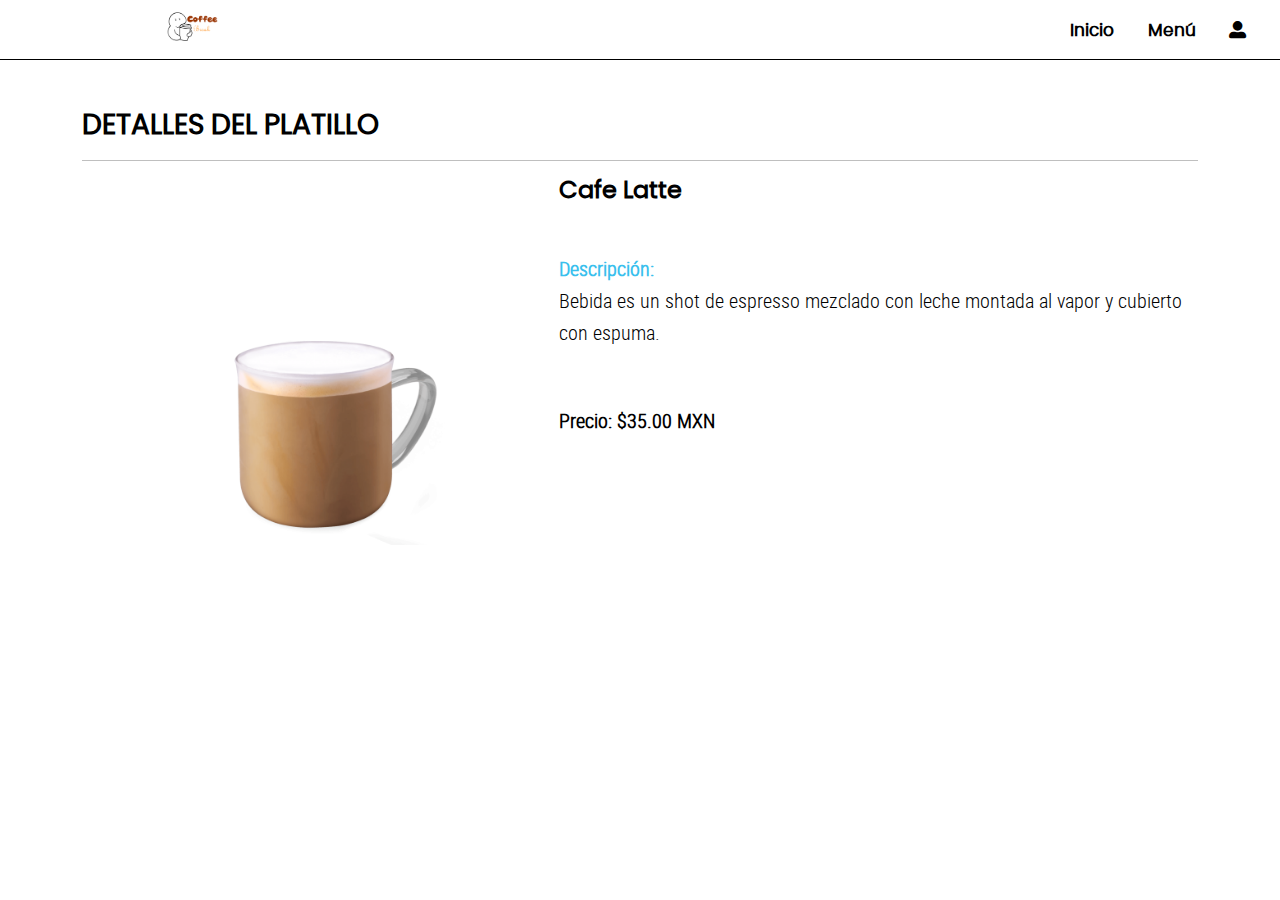
<file: CoffeeBreak/detalle_latte.html>
<!DOCTYPE html>
<html lang="es">
<head>
	<meta charset="UTF-8">
	<meta name="viewport" content="width=device-width, user-scalable=no, initial-scale=1.0, maximum-scale=1.0, minimum-scale=1.0">
	<title>Coffee Break</title>

	<!-- Normalize V8.0.1 -->
	<link rel="stylesheet" href="./css/normalize.css">

	<!-- MDBootstrap V5 -->
	<link rel="stylesheet" href="./css/mdb.min.css">

	<!-- Font Awesome V5.15.1 -->
	<link rel="stylesheet" href="./css/all.css">

	<!-- Sweet Alert V10.13.0 -->
	<script src="./js/sweetalert2.js" ></script>

	<!-- General Styles -->
	<link rel="stylesheet" href="./css/style.css">

</head>
<body>

	<!-- Header -->
	<header class="header full-box">
	    <div class="header-brand text-center full-box">
	        <a href="index.html">
	            <img src="./assets/img/CoffeeBreak.png" alt="logo" class="img-fluid">
	        </a>
	    </div>

	    <div class="header-options full-box">
	        <nav class="header-navbar full-box poppins-regular font-weight-bold" >
	            <ul class="list-unstyled full-box">
	                <li>
	                    <a href="index.html" >Inicio<span class="full-box" ></span></a>
	                </li>
	                <li>
	                    <a href="menu.html" >Menú<span class="full-box" ></span></a>
	                </li>
	            </ul>
	        </nav>
	        <div class="header-button full-box text-center btn-login-menu" >
	            <i class="fas fa-user-alt" onclick="show_popup_login()" data-mdb-toggle="tooltip" data-mdb-placement="bottom" title="Login" ></i>
	            <div class="div-bordered popup-login">

	                <!-- Inicio de sesion -->
	                <span class="text-center poppins-regular font-weight-bold">Inicio de sesión</span>
	                <form class="full-box" action="">
	                    <div class="form-outline mb-4">
	                        <input type="email" class="form-control" name="login_email_cliente" id="login_email" maxlength="70" required="" placeholder="Email" >
	                    </div>
	                    <div class="form-outline mb-4">
	                        <input type="password" class="form-control" name="login_clave_cliente" id="login_password" pattern="[a-zA-Z0-9$@.-]{7,100}" maxlength="100" required="" placeholder="Contraseña" >
	                    </div>
	                    <p class="text-center">
	                        <button class="btn btn-info btn-sm w-100">Iniciar sesión</button>
	                    </p>
	                </form>
	                <hr>
	                <p class="text-center full-box">¿No tienes cuenta? <a href="registration.html">Regístrate aquí</a></p>

	                <!-- Cerrar sesion -->
	                <div class="text-center full-box">
	                    <i class="fas fa-user-circle fa-4x"></i>
	                </div>
	                <span class="poppins-regular font-weight-bold">Nombre de usuario</span>
	                <div class="text-center full-box">
	                    <a href="#" class="btn btn-info btn-sm w-100"><i class="fas fa-user-cog fa-fw"></i> &nbsp; Mi cuenta</a>
	                </div>
	                <div class="text-center full-box">
	                    <a href="#" class="btn btn-info btn-sm w-100"><i class="fab fa-dashcube fa-fw"></i> &nbsp; Dashboard</a>
	                </div>
	                <form class="full-box" action="">
	                    <button class="btn btn-raised btn-primary btn-sm w-100" ><i class="fas fa-door-open fa-fw"></i> &nbsp; Cerrar sesión</button>
	                </form>-->
	                
	            </div>
	        </div>
	    </div>
	</header>


	<!-- Content -->
	<div class="container container-web-page">
	    <h3 class="font-weight-bold poppins-regular text-uppercase">Detalles del platillo</h3>
	    <hr>
	    <div class="container-fluid">
	        <div class="row">
	            <div class="col-12 col-lg-5">
	                <!--cover-->
	                <figure class="full-box">
	                    <img class="img-fluid" src="./assets/img/cafelatte.png" alt="platillo_macaroons">
	                </figure>
	            </div>
	            <div class="col-12 col-lg-7">

	                <h4 class="font-weight-bold poppins-regular tittle-details">Cafe Latte</h4>

	                <p class="text-justify lead" style="padding: 40px 0;">
	                    <span class="text-info lead font-weight-bold">Descripción:</span><br>
                        Bebida es un shot de espresso mezclado con leche montada al vapor y cubierto con espuma.
	                </p>

	                <p class="lead font-weight-bold">Precio: $35.00 MXN</p>

	                <!-- Agregar al carrito -->
	                <form action="" style="padding-top: 70px;">
	                    <div class="container-fluid">
	                        <div class="row">
	                            <div class="col-12 col-md-6">
	                        </div>
	                    </div>
	                </form>
	                        </div>
	                    </div>
	                </form>
	            </div>
	        </div>
	    </div>
	</div>
		<!-- MDBootstrap V5 -->
        <script src="./js/mdb.min.js" ></script>

        <!-- fslightbox -->
        <script src="./js/fslightbox.js" ></script>
    
        <!-- General scripts -->
        <script src="./js/main.js" ></script>
    </body>
</html>
</file>
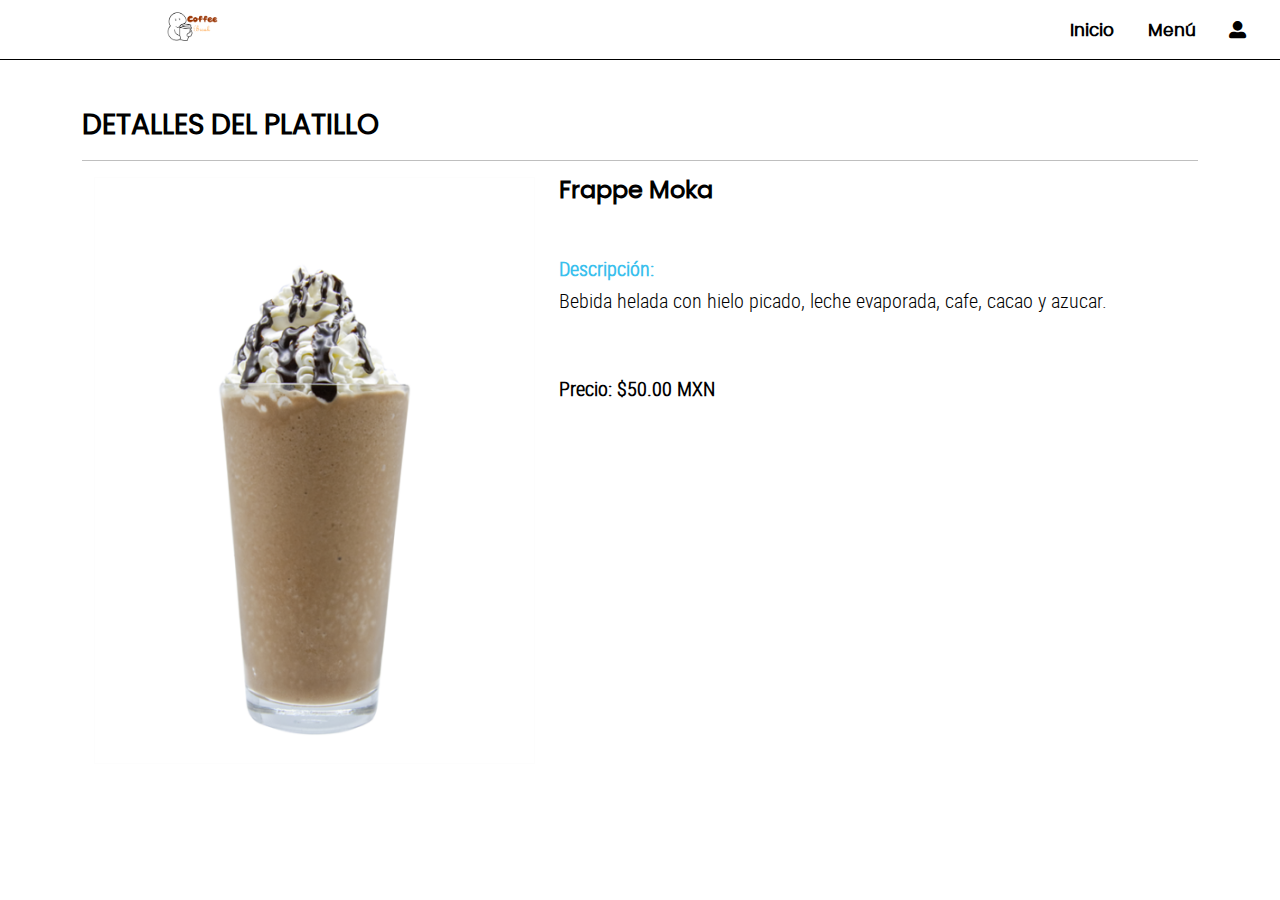
<file: CoffeeBreak/detalle_moka.html>
<!DOCTYPE html>
<html lang="es">
<head>
	<meta charset="UTF-8">
	<meta name="viewport" content="width=device-width, user-scalable=no, initial-scale=1.0, maximum-scale=1.0, minimum-scale=1.0">
	<title>Coffee Break</title>

	<!-- Normalize V8.0.1 -->
	<link rel="stylesheet" href="./css/normalize.css">

	<!-- MDBootstrap V5 -->
	<link rel="stylesheet" href="./css/mdb.min.css">

	<!-- Font Awesome V5.15.1 -->
	<link rel="stylesheet" href="./css/all.css">

	<!-- Sweet Alert V10.13.0 -->
	<script src="./js/sweetalert2.js" ></script>

	<!-- General Styles -->
	<link rel="stylesheet" href="./css/style.css">

</head>
<body>

	<!-- Header -->
	<header class="header full-box">
	    <div class="header-brand text-center full-box">
	        <a href="index.html">
	            <img src="./assets/img/CoffeeBreak.png" alt="logo" class="img-fluid">
	        </a>
	    </div>

	    <div class="header-options full-box">
	        <nav class="header-navbar full-box poppins-regular font-weight-bold" >
	            <ul class="list-unstyled full-box">
	                <li>
	                    <a href="index.html" >Inicio<span class="full-box" ></span></a>
	                </li>
	                <li>
	                    <a href="menu.html" >Menú<span class="full-box" ></span></a>
	                </li>
	            </ul>
	        </nav>
	        <div class="header-button full-box text-center btn-login-menu" >
	            <i class="fas fa-user-alt" onclick="show_popup_login()" data-mdb-toggle="tooltip" data-mdb-placement="bottom" title="Login" ></i>
	            <div class="div-bordered popup-login">

	                <!-- Inicio de sesion -->
	                <span class="text-center poppins-regular font-weight-bold">Inicio de sesión</span>
	                <form class="full-box" action="">
	                    <div class="form-outline mb-4">
	                        <input type="email" class="form-control" name="login_email_cliente" id="login_email" maxlength="70" required="" placeholder="Email" >
	                    </div>
	                    <div class="form-outline mb-4">
	                        <input type="password" class="form-control" name="login_clave_cliente" id="login_password" pattern="[a-zA-Z0-9$@.-]{7,100}" maxlength="100" required="" placeholder="Contraseña" >
	                    </div>
	                    <p class="text-center">
	                        <button class="btn btn-info btn-sm w-100">Iniciar sesión</button>
	                    </p>
	                </form>
	                <hr>
	                <p class="text-center full-box">¿No tienes cuenta? <a href="registration.html">Regístrate aquí</a></p>

	                <!-- Cerrar sesion -->
	                <div class="text-center full-box">
	                    <i class="fas fa-user-circle fa-4x"></i>
	                </div>
	                <span class="poppins-regular font-weight-bold">Nombre de usuario</span>
	                <div class="text-center full-box">
	                    <a href="#" class="btn btn-info btn-sm w-100"><i class="fas fa-user-cog fa-fw"></i> &nbsp; Mi cuenta</a>
	                </div>
	                <div class="text-center full-box">
	                    <a href="#" class="btn btn-info btn-sm w-100"><i class="fab fa-dashcube fa-fw"></i> &nbsp; Dashboard</a>
	                </div>
	                <form class="full-box" action="">
	                    <button class="btn btn-raised btn-primary btn-sm w-100" ><i class="fas fa-door-open fa-fw"></i> &nbsp; Cerrar sesión</button>
	                </form>-->
	                
	            </div>
	        </div>
	    </div>
	</header>


	<!-- Content -->
	<div class="container container-web-page">
	    <h3 class="font-weight-bold poppins-regular text-uppercase">Detalles del platillo</h3>
	    <hr>
	    <div class="container-fluid">
	        <div class="row">
	            <div class="col-12 col-lg-5">
	                <!--cover-->
	                <figure class="full-box">
	                    <img class="img-fluid" src="./assets/img/frappe.png" alt="platillo_macaroons">
	                </figure>
	            </div>
	            <div class="col-12 col-lg-7">

	                <h4 class="font-weight-bold poppins-regular tittle-details">Frappe Moka</h4>

	                <p class="text-justify lead" style="padding: 40px 0;">
	                    <span class="text-info lead font-weight-bold">Descripción:</span><br>
                        Bebida helada con hielo picado, leche evaporada, cafe, cacao y azucar.
	                </p>

	                <p class="lead font-weight-bold">Precio: $50.00 MXN</p>

	                <!-- Agregar al carrito -->
	                <form action="" style="padding-top: 70px;">
	                    <div class="container-fluid">
	                        <div class="row">
	                            <div class="col-12 col-md-6">
	                        </div>
	                    </div>
	                </form>
	                        </div>
	                    </div>
	                </form>
	            </div>
	        </div>
	    </div>
	</div>
		<!-- MDBootstrap V5 -->
        <script src="./js/mdb.min.js" ></script>

        <!-- fslightbox -->
        <script src="./js/fslightbox.js" ></script>
    
        <!-- General scripts -->
        <script src="./js/main.js" ></script>
    </body>
</html>
</file>
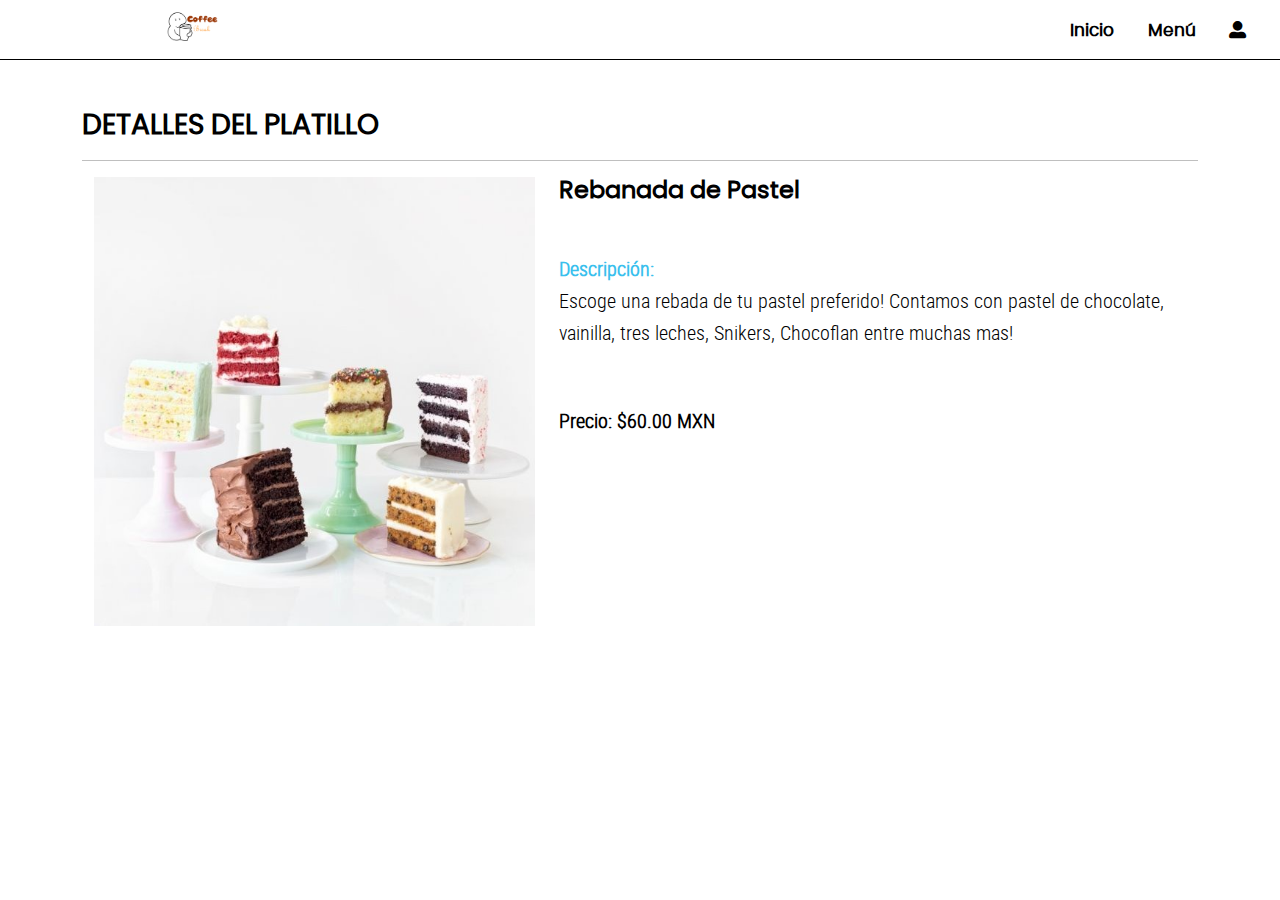
<file: CoffeeBreak/detalle_pastel.html>
<!DOCTYPE html>
<html lang="es">
<head>
	<meta charset="UTF-8">
	<meta name="viewport" content="width=device-width, user-scalable=no, initial-scale=1.0, maximum-scale=1.0, minimum-scale=1.0">
	<title>Coffee Break</title>

	<!-- Normalize V8.0.1 -->
	<link rel="stylesheet" href="./css/normalize.css">

	<!-- MDBootstrap V5 -->
	<link rel="stylesheet" href="./css/mdb.min.css">

	<!-- Font Awesome V5.15.1 -->
	<link rel="stylesheet" href="./css/all.css">

	<!-- Sweet Alert V10.13.0 -->
	<script src="./js/sweetalert2.js" ></script>

	<!-- General Styles -->
	<link rel="stylesheet" href="./css/style.css">

</head>
<body>

	<!-- Header -->
	<header class="header full-box">
	    <div class="header-brand text-center full-box">
	        <a href="index.html">
	            <img src="./assets/img/CoffeeBreak.png" alt="logo" class="img-fluid">
	        </a>
	    </div>

	    <div class="header-options full-box">
	        <nav class="header-navbar full-box poppins-regular font-weight-bold" >
	            <ul class="list-unstyled full-box">
	                <li>
	                    <a href="index.html" >Inicio<span class="full-box" ></span></a>
	                </li>
	                <li>
	                    <a href="menu.html" >Menú<span class="full-box" ></span></a>
	                </li>
	            </ul>
	        </nav>
	        <div class="header-button full-box text-center btn-login-menu" >
	            <i class="fas fa-user-alt" onclick="show_popup_login()" data-mdb-toggle="tooltip" data-mdb-placement="bottom" title="Login" ></i>
	            <div class="div-bordered popup-login">

	                <!-- Inicio de sesion -->
	                <span class="text-center poppins-regular font-weight-bold">Inicio de sesión</span>
	                <form class="full-box" action="">
	                    <div class="form-outline mb-4">
	                        <input type="email" class="form-control" name="login_email_cliente" id="login_email" maxlength="70" required="" placeholder="Email" >
	                    </div>
	                    <div class="form-outline mb-4">
	                        <input type="password" class="form-control" name="login_clave_cliente" id="login_password" pattern="[a-zA-Z0-9$@.-]{7,100}" maxlength="100" required="" placeholder="Contraseña" >
	                    </div>
	                    <p class="text-center">
	                        <button class="btn btn-info btn-sm w-100">Iniciar sesión</button>
	                    </p>
	                </form>
	                <hr>
	                <p class="text-center full-box">¿No tienes cuenta? <a href="registration.html">Regístrate aquí</a></p>

	                <!-- Cerrar sesion -->
	                <div class="text-center full-box">
	                    <i class="fas fa-user-circle fa-4x"></i>
	                </div>
	                <span class="poppins-regular font-weight-bold">Nombre de usuario</span>
	                <div class="text-center full-box">
	                    <a href="#" class="btn btn-info btn-sm w-100"><i class="fas fa-user-cog fa-fw"></i> &nbsp; Mi cuenta</a>
	                </div>
	                <div class="text-center full-box">
	                    <a href="#" class="btn btn-info btn-sm w-100"><i class="fab fa-dashcube fa-fw"></i> &nbsp; Dashboard</a>
	                </div>
	                <form class="full-box" action="">
	                    <button class="btn btn-raised btn-primary btn-sm w-100" ><i class="fas fa-door-open fa-fw"></i> &nbsp; Cerrar sesión</button>
	                </form>-->
	                
	            </div>
	        </div>
	    </div>
	</header>


	<!-- Content -->
	<div class="container container-web-page">
	    <h3 class="font-weight-bold poppins-regular text-uppercase">Detalles del platillo</h3>
	    <hr>
	    <div class="container-fluid">
	        <div class="row">
	            <div class="col-12 col-lg-5">
	                <!--cover-->
	                <figure class="full-box">
	                    <img class="img-fluid" src="./assets/img/pastel.png" alt="platillo_macaroons">
	                </figure>
	            </div>
	            <div class="col-12 col-lg-7">

	                <h4 class="font-weight-bold poppins-regular tittle-details">Rebanada de Pastel</h4>

	                <p class="text-justify lead" style="padding: 40px 0;">
	                    <span class="text-info lead font-weight-bold">Descripción:</span><br>
	                    Escoge una rebada de tu pastel preferido! Contamos con pastel de chocolate, vainilla, tres leches, Snikers, Chocoflan entre muchas mas!
	                </p>

	                <p class="lead font-weight-bold">Precio: $60.00 MXN</p>

	                <!-- Agregar al carrito -->
	                <form action="" style="padding-top: 70px;">
	                    <div class="container-fluid">
	                        <div class="row">
	                            <div class="col-12 col-md-6">
	                        </div>
	                    </div>
	                </form>
	                        </div>
	                    </div>
	                </form>
	            </div>
	        </div>
	    </div>
	</div>
		<!-- MDBootstrap V5 -->
		<script src="./js/mdb.min.js" ></script>

		<!-- fslightbox -->
		<script src="./js/fslightbox.js" ></script>
	
		<!-- General scripts -->
		<script src="./js/main.js" ></script>
	</body>
</html>
</file>
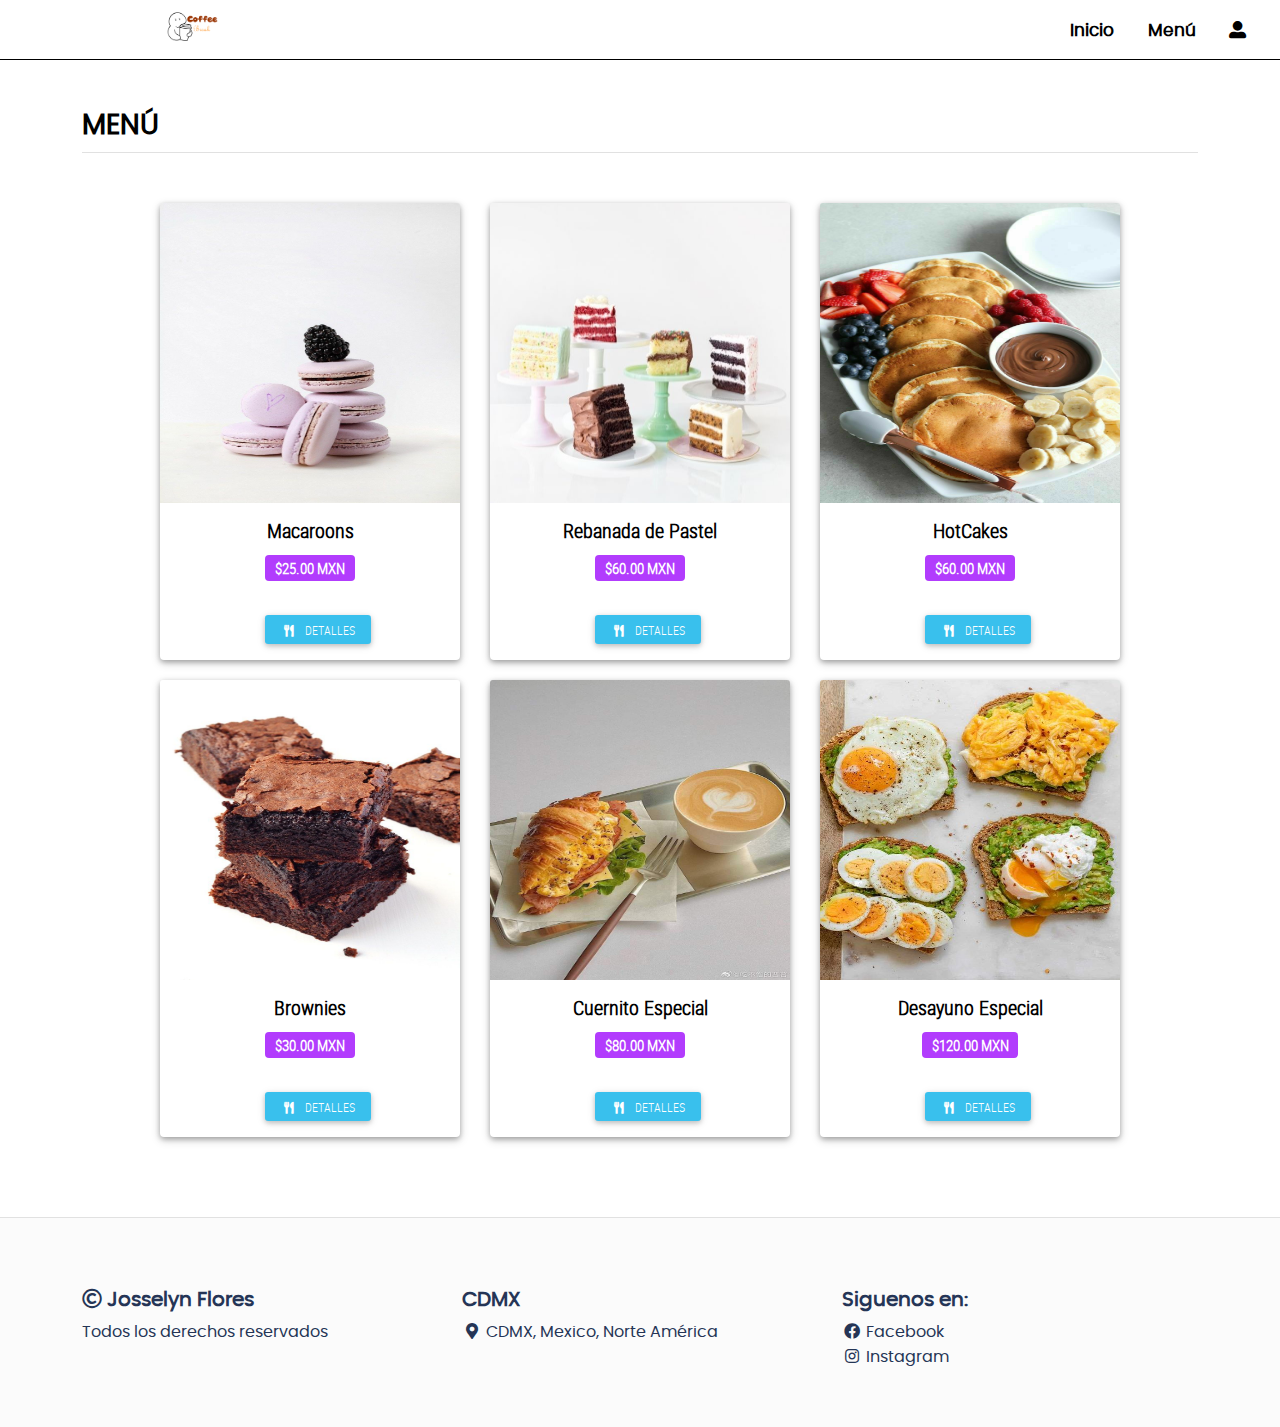
<file: CoffeeBreak/menu.html>
<!DOCTYPE html>
<html lang="es">
<head>
	<meta charset="UTF-8">
	<meta name="viewport" content="width=device-width, user-scalable=no, initial-scale=1.0, maximum-scale=1.0, minimum-scale=1.0">
	<title>Restaurant</title>

	<!-- Normalize V8.0.1 -->
	<link rel="stylesheet" href="./css/normalize.css">

	<!-- MDBootstrap V5 -->
	<link rel="stylesheet" href="./css/mdb.min.css">

	<!-- Font Awesome V5.15.1 -->
	<link rel="stylesheet" href="./css/all.css">

	<!-- Sweet Alert V10.13.0 -->
	<script src="./js/sweetalert2.js" ></script>

	<!-- General Styles -->
	<link rel="stylesheet" href="./css/style.css">

</head>
<body>

	<!-- Header -->
	<header class="header full-box">
	    <div class="header-brand text-center full-box">
	        <a href="index.html">
	            <img src="./assets/img/CoffeeBreak.png" alt="logo" class="img-fluid">
	        </a>
	    </div>

	    <div class="header-options full-box">
	        <nav class="header-navbar full-box poppins-regular font-weight-bold" >
	            <ul class="list-unstyled full-box">
	                <li>
	                    <a href="index.html" >Inicio<span class="full-box" ></span></a>
	                </li>
	                <li>
	                    <a href="menu.html" >Menú<span class="full-box" ></span></a>
	                </li>
	            </ul>
	        </nav>
	        <div class="header-button full-box text-center btn-login-menu" >
	            <i class="fas fa-user-alt" onclick="show_popup_login()" data-mdb-toggle="tooltip" data-mdb-placement="bottom" title="Login" ></i>
	            <div class="div-bordered popup-login">

	                <!-- Inicio de sesion -->
	                <span class="text-center poppins-regular font-weight-bold">Inicio de sesión</span>
	                <form class="full-box" action="">
	                    <div class="form-outline mb-4">
	                        <input type="email" class="form-control" name="login_email_cliente" id="login_email" maxlength="70" required="" placeholder="Email" >
	                    </div>
	                    <div class="form-outline mb-4">
	                        <input type="password" class="form-control" name="login_clave_cliente" id="login_password" pattern="[a-zA-Z0-9$@.-]{7,100}" maxlength="100" required="" placeholder="Contraseña" >
	                    </div>
	                    <p class="text-center">
	                        <button class="btn btn-info btn-sm w-100">Iniciar sesión</button>
	                    </p>
	                </form>
	                <hr>
	                <p class="text-center full-box">¿No tienes cuenta? <a href="registration.html">Regístrate aquí</a></p>

	                <!-- Cerrar sesion -->
	                <div class="text-center full-box">
	                    <i class="fas fa-user-circle fa-4x"></i>
	                </div>
	                <span class="poppins-regular font-weight-bold">Nombre de usuario</span>
	                <div class="text-center full-box">
	                    <a href="#" class="btn btn-info btn-sm w-100"><i class="fas fa-user-cog fa-fw"></i> &nbsp; Mi cuenta</a>
	                </div>
	                <div class="text-center full-box">
	                    <a href="#" class="btn btn-info btn-sm w-100"><i class="fab fa-dashcube fa-fw"></i> &nbsp; Dashboard</a>
	                </div>
	                <form class="full-box" action="">
	                    <button class="btn btn-raised btn-primary btn-sm w-100" ><i class="fas fa-door-open fa-fw"></i> &nbsp; Cerrar sesión</button>
	                </form>-->
	                
	            </div>
	</header>


	<!-- Content -->
	<div class="container container-web-page">
	    <h3 class="font-weight-bold poppins-regular text-uppercase">Menú</h3>

	    <div class="container-fluid" style="border-top: 1px solid #E1E1E1; padding: 20px;">
	        <div class="row align-items-center">
	            <div class="col-12 col-sm-4 text-center text-sm-start">
	            </div>
	            <div class="col-12 col-sm-4 text-center text-sm-end">
	                <div class="dropdown">
	                </div>
	            </div>
	        </div>
	    </div>
	    <div class="container-cards full-box" style="padding-bottom: 40px;">

	        <div class="card shadow-1-strong">
	            <img class="card-img-top" src="./assets/img/macaroons.png" alt="nombre_postre">
	            <div class="card-body text-center">
	                <h5 class="card-title font-weight-bold">Macaroons</h5>
	                <p class="card-text lead"><span class="badge bg-secondary">$25.00 MXN </span></p>
	            </div>
	             <div class="card-body text-center">
	                &nbsp; &nbsp;
	                <a href="details.html" class="btn btn-info btn-sm"><i class="fas fa-utensils fa-fw"></i> &nbsp; Detalles</a>
	            </div>
	        </div>

	        <div class="card shadow-1-strong">
	            <img class="card-img-top" src="./assets/img/pastel.png" alt="nombre_postre">
	            <div class="card-body text-center">
	                <h5 class="card-title font-weight-bold">Rebanada de Pastel</h5>
	                <p class="card-text lead"><span class="badge bg-secondary">$60.00 MXN</span></p>
	            </div>
	            <div class="card-body text-center">
	                &nbsp; &nbsp;
	                <a href="detalle_pastel.html" class="btn btn-info btn-sm"><i class="fas fa-utensils fa-fw"></i> &nbsp; Detalles</a>
	            </div>
	        </div>

	        <div class="card shadow-1-strong">
	            <img class="card-img-top" src="./assets/img/hotcakes.png" alt="nombre_platillo">
	            <div class="card-body text-center">
	                <h5 class="card-title font-weight-bold">HotCakes</h5>
	                <p class="card-text lead"><span class="badge bg-secondary">$60.00 MXN</span></p>
	            </div>
	            <div class="card-body text-center">
	                &nbsp; &nbsp;
	                <a href="detalle_hotcake.html" class="btn btn-info btn-sm"><i class="fas fa-utensils fa-fw"></i> &nbsp; Detalles</a>
	            </div>
	        </div>

	        <div class="card shadow-1-strong">
	            <img class="card-img-top" src="./assets/img/brownie.png" alt="nombre_platillo">
	            <div class="card-body text-center">
	                <h5 class="card-title font-weight-bold">Brownies</h5>
	                <p class="card-text lead"><span class="badge bg-secondary">$30.00 MXN</span></p>
	            </div>
	            <div class="card-body text-center">
	                &nbsp; &nbsp;
	                <a href="detalle_brownie.html" class="btn btn-info btn-sm"><i class="fas fa-utensils fa-fw"></i> &nbsp; Detalles</a>
	            </div>
	        </div>

	        <div class="card shadow-1-strong">
	            <img class="card-img-top" src="./assets/img/cuernito.png" alt="nombre_platillo">
	            <div class="card-body text-center">
	                <h5 class="card-title font-weight-bold">Cuernito Especial</h5>
	                <p class="card-text lead"><span class="badge bg-secondary">$80.00 MXN</span></p>
	            </div>
	            <div class="card-body text-center">
	                &nbsp; &nbsp;
	                <a href="detalle_cuernito.html" class="btn btn-info btn-sm"><i class="fas fa-utensils fa-fw"></i> &nbsp; Detalles</a>
	            </div>
	        </div>

	        <div class="card shadow-1-strong">
	            <img class="card-img-top" src="./assets/img/desayuno.png" alt="nombre_platillo">
	            <div class="card-body text-center">
	                <h5 class="card-title font-weight-bold">Desayuno Especial</h5>
	                <p class="card-text lead"><span class="badge bg-secondary">$120.00 MXN</span></p>
	            </div>
	            <div class="card-body text-center">
	                &nbsp; &nbsp;
	                <a href="detalle_desayuno.html" class="btn btn-info btn-sm"><i class="fas fa-utensils fa-fw"></i> &nbsp; Detalles</a>
	            </div>
	        </div>

	    </div>
	</div>

	<!-- Modal -->
	<div class="modal fade" id="saucerModal" tabindex="-1" aria-hidden="true" aria-labelledby="saucerModalLabel" aria-hidden="true">
	    <div class="modal-dialog" role="document">
	        <div class="modal-content">
	            <div class="modal-header">
	                <h5 class="modal-title" id="saucerModalLabel">Buscar platillo</h5>
	                <button type="button" class="btn-close" data-mdb-dismiss="modal" aria-label="Close"></button>
	            </div>
	            <div class="modal-body">
	                <div class="form-outline mb-4">
	                    <input type="text" pattern="[a-zA-ZáéíóúÁÉÍÓÚñÑ ]{4,25}" class="form-control" name="buscar_platillo" id="buscar_platillo" maxlength="25">
	                    <label for="buscar_platillo" class="form-label">¿Qué estás buscando?</label>
	                </div>
	            </div>
	            <div class="modal-footer">
	                <button type="button" class="btn btn-danger" data-mdb-dismiss="modal"><i class="fas fa-times fa-fw"></i> &nbsp; Cerrar</button>
	                <button type="button" class="btn btn-info"><i class="fas fa-search fa-fw"></i> &nbsp; Buscar</button>
	            </div>
	        </div>
	    </div>
	</div>
	<!-- Footer -->
	<footer class="footer">
	    <div class="container">
	        <div class="row">
	            <div class="col-12 col-md-4">
	                <ul class="list-unstyled" >
	                    <li><h5 class="font-weight-bold" ><i class="far fa-copyright"></i> Josselyn Flores</h5></li>
	                    <li> Todos los derechos reservados </li>
	                </ul>
	            </div>
	            <div class="col-12 col-md-4">
	                <ul class="list-unstyled" >
	                    <li><h5 class="font-weight-bold" >CDMX</h5></li>
	                    <li><i class="fas fa-map-marker-alt fa-fw"></i> CDMX, Mexico, Norte América</li>
	                </ul>
	            </div>
	            <div class="col-12 col-md-4">
	                <ul class="list-unstyled" >
	                    <li><h5 class="font-weight-bold" >Siguenos en:</h5> </li>
	                    <li>
	                        <a href="https://www.facebook.com/Josselyn.Flores.Andrade/" class="footer-link" target="_blank" >
	                            <i class="fab fa-facebook fa-fw"></i> Facebook
	                        </a>
	                    </li>

	                    <li>
	                        <a href="https://www.instagram.com/josselyn.flores15/" class="footer-link" target="_blank" >
	                            <i class="fab fa-instagram fa-fw"></i>
	                                Instagram
	                        </a>
	                    </li>
	                </ul>
	            </div>
	        </div>
	    </div>
	</footer>

	
	<!-- MDBootstrap V5 -->
	<script src="./js/mdb.min.js" ></script>

	<!-- General scripts -->
	<script src="./js/main.js" ></script>
</body>
</html>
</file>
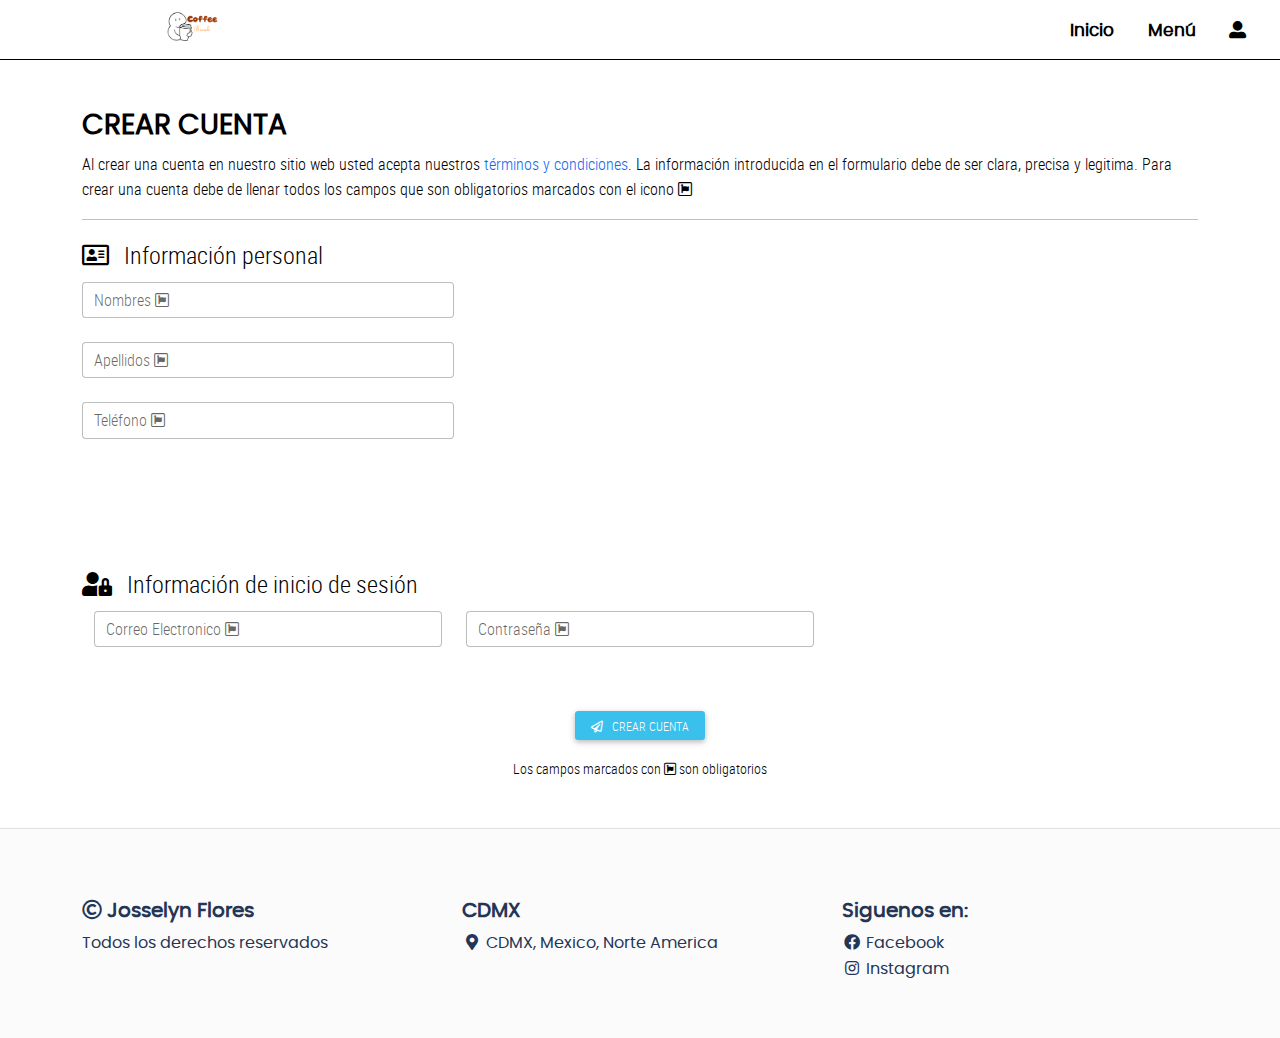
<file: CoffeeBreak/registration.html>
<!DOCTYPE html>
<html lang="es">
<head>
	<meta charset="UTF-8">
	<meta name="viewport" content="width=device-width, user-scalable=no, initial-scale=1.0, maximum-scale=1.0, minimum-scale=1.0">
	<title>Restaurant</title>

	<!-- Normalize V8.0.1 -->
	<link rel="stylesheet" href="./css/normalize.css">

	<!-- MDBootstrap V5 -->
	<link rel="stylesheet" href="./css/mdb.min.css">

	<!-- Font Awesome V5.15.1 -->
	<link rel="stylesheet" href="./css/all.css">

	<!-- Sweet Alert V10.13.0 -->
	<script src="./js/sweetalert2.js" ></script>

	<!-- General Styles -->
	<link rel="stylesheet" href="./css/style.css">

</head>
<body>

	<!-- Header -->
	<header class="header full-box">
	    <div class="header-brand text-center full-box">
	        <a href="index.html">
	            <img src="./assets/img/CoffeeBreak.png" alt="logo" class="img-fluid">
	        </a>
	    </div>

	    <div class="header-options full-box">
	        <nav class="header-navbar full-box poppins-regular font-weight-bold" >
	            <ul class="list-unstyled full-box">
	                <li>
	                    <a href="index.html" >Inicio<span class="full-box" ></span></a>
	                </li>
	                <li>
	                    <a href="menu.html" >Menú<span class="full-box" ></span></a>
	                </li>
	            </ul>
	        </nav>
	        <div class="header-button full-box text-center btn-login-menu" >
	            <i class="fas fa-user-alt" onclick="show_popup_login()" data-mdb-toggle="tooltip" data-mdb-placement="bottom" title="Login" ></i>
	            <div class="div-bordered popup-login">

	                <!-- Inicio de sesion -->
	                <span class="text-center poppins-regular font-weight-bold">Inicio de sesión</span>
	                <form class="full-box" action="">
	                    <div class="form-outline mb-4">
	                        <input type="email" class="form-control" name="login_email_cliente" id="login_email" maxlength="70" required="" placeholder="Email" >
	                    </div>
	                    <div class="form-outline mb-4">
	                        <input type="password" class="form-control" name="login_clave_cliente" id="login_password" pattern="[a-zA-Z0-9$@.-]{7,100}" maxlength="100" required="" placeholder="Contraseña" >
	                    </div>
	                    <p class="text-center">
	                        <button class="btn btn-info btn-sm w-100">Iniciar sesión</button>
	                    </p>
	                </form>
	                <hr>
	                <p class="text-center full-box">¿No tienes cuenta? <a href="registration.html">Regístrate aquí</a></p>

	                <!-- Cerrar sesion -->
	                <div class="text-center full-box">
	                    <i class="fas fa-user-circle fa-4x"></i>
	                </div>
	                <span class="poppins-regular font-weight-bold">Nombre de usuario</span>
	                <div class="text-center full-box">
	                    <a href="#" class="btn btn-info btn-sm w-100"><i class="fas fa-user-cog fa-fw"></i> &nbsp; Mi cuenta</a>
	                </div>
	                <div class="text-center full-box">
	                    <a href="#" class="btn btn-info btn-sm w-100"><i class="fab fa-dashcube fa-fw"></i> &nbsp; Dashboard</a>
	                </div>
	                <form class="full-box" action="">
	                    <button class="btn btn-raised btn-primary btn-sm w-100" ><i class="fas fa-door-open fa-fw"></i> &nbsp; Cerrar sesión</button>
	                </form>-->
	                
	            </div>
	        </div>
	    </div>
	</header>


	<!-- Content -->
	<form action="registro.php" method="POST">
		<div class="container container-web-page">
	    <h3 class="font-weight-bold poppins-regular text-uppercase">Crear cuenta</h3>
	    <p class="text-justify">Al crear una cuenta en nuestro sitio web usted acepta nuestros <a href="#">términos y condiciones</a>. La información introducida en el formulario debe de ser clara, precisa y legitima. Para crear una cuenta debe de llenar todos los campos que son obligatorios marcados con el icono <i class="fab fa-font-awesome-alt"></i></p>
	    <hr>
	    <div class="row">
	        <div class="col-12">
	            <form class="div-bordered" action="" style="padding: 15px;">

	                <fieldset>
				        <legend><i class="far fa-address-card"></i> &nbsp; Información personal</legend>

	                            <div class="col-12 col-md-4">
	                                <div class="form-outline mb-4">
	                                    <input type="text" pattern="[a-zA-ZáéíóúÁÉÍÓÚñÑ ]{4,35}" class="form-control" name="cliente_nombre_reg" id="cliente_nombre" maxlength="35">
	                                    <label for="cliente_nombre" class="form-label">Nombres <i class="fab fa-font-awesome-alt"></i></label>
	                                </div>
	                            </div>

	                            <div class="col-12 col-md-4">
	                                <div class="form-outline mb-4">
	                                    <input type="text" pattern="[a-zA-ZáéíóúÁÉÍÓÚñÑ ]{4,35}" class="form-control" name="cliente_apellido_reg" id="cliente_apellido" maxlength="35">
	                                    <label for="cliente_apellido" class="form-label">Apellidos <i class="fab fa-font-awesome-alt"></i></label>
	                                </div>
	                            </div>

	                            <div class="col-12 col-md-4">
	                                <div class="form-outline mb-4">
	                                    <input type="text" pattern="[0-9()+]{8,20}" class="form-control" name="cliente_telefono_reg" id="cliente_telefono" maxlength="20">
	                                    <label for="cliente_telefono" class="form-label">Teléfono <i class="fab fa-font-awesome-alt"></i></label>
	                                </div>
	                            </div>
	                        </div>
	                    </div>
	                </fieldset>
	                <br><br>
	                <br><br>
	                <fieldset>
	                    <legend><i class="fas fa-user-lock"></i> &nbsp; Información de inicio de sesión</legend>
	                    <div class="container-fluid">
	                        <div class="row">
	                            <div class="col-12 col-md-4">
	                                <div class="form-outline mb-4">
	                                    <input type="email" class="form-control" name="cliente_email_reg" id="cliente_email" maxlength="47">
	                                    <label for="cliente_email" class="form-label">Correo Electronico <i class="fab fa-font-awesome-alt"></i></label>
	                                </div>
	                            </div>
	                            <div class="col-12 col-md-4">
	                                <div class="form-outline mb-4">
	                                    <input type="password" class="form-control" name="cliente_clave_1_reg" id="cliente_clave_1" pattern="[a-zA-Z0-9$@.-]{7,100}" maxlength="100" >
	                                    <label for="cliente_clave_1" class="form-label">Contraseña <i class="fab fa-font-awesome-alt"></i></label>
	                                </div>
	                            </div>
	                        </div>
	                    </div>
	                </fieldset>

	                <p class="text-center" style="margin-top: 40px;">
	                    <button type="submit" class="btn btn-info btn-sm"><i class="far fa-paper-plane"></i> &nbsp; CREAR CUENTA</button>
	                </p>
	                <p class="text-center">
	                    <small>Los campos marcados con <i class="fab fa-font-awesome-alt"></i> son obligatorios</small>
	                </p>
	            </form>
	        </div>
	    </div>
	</div>


	</form>
	
	<!-- Footer -->
	<footer class="footer">
	    <div class="container">
	        <div class="row">
	            <div class="col-12 col-md-4">
	                <ul class="list-unstyled" >
	                    <li><h5 class="font-weight-bold" ><i class="far fa-copyright"></i> Josselyn Flores</h5></li>
	                    <li> Todos los derechos reservados </li>
	                </ul>
	            </div>
	            <div class="col-12 col-md-4">
	                <ul class="list-unstyled" >
	                    <li><h5 class="font-weight-bold" >CDMX</h5></li>
	                    <li><i class="fas fa-map-marker-alt fa-fw"></i> CDMX, Mexico, Norte America</li>
	                </ul>
	            </div>
	            <div class="col-12 col-md-4">
	                <ul class="list-unstyled" >
	                    <li><h5 class="font-weight-bold" >Siguenos en:</h5> </li>
	                    <li>
	                        <a href="https://www.facebook.com/Josselyn.Flores.Andrade/" class="footer-link" target="_blank" >
	                            <i class="fab fa-facebook fa-fw"></i> Facebook
	                        </a>
	                    </li>

	                    <li>
	                        <a href="https://www.instagram.com/josselyn.flores15/" class="footer-link" target="_blank" >
	                            <i class="fab fa-instagram fa-fw"></i>
	                                Instagram
	                        </a>
	                    </li>
	                </ul>
	            </div>
	        </div>
	    </div>
	</footer>
	
	
	<!-- MDBootstrap V5 -->
	<script src="./js/mdb.min.js" ></script>

	<!-- General scripts -->
	<script src="./js/main.js" ></script>
</body>
</html>
</file>
<file: CoffeeBreak/css/style.css>
@font-face{
    font-family: 'roboto_medium_regular';
    src: url('../webfonts/roboto-medium-webfont.woff2') format('woff2'),
         url('../webfonts/roboto-medium-webfont.woff') format('woff');
    font-weight: normal;
    font-style: normal;

}

@font-face{
    font-family: 'roboto_condensed_light';
    src: url('../webfonts/robotocondensed-light-webfont.woff2') format('woff2'),
         url('../webfonts/robotocondensed-light-webfont.woff') format('woff'),
         url('../webfonts/robotocondensed-light-webfont.ttf') format('truetype');
    font-weight: normal;
    font-style: normal;
}

@font-face{
    font-family: 'roboto_condensed_regular';
    src: url('../webfonts/robotocondensed-regular-webfont.woff2') format('woff2'),
         url('../webfonts/robotocondensed-regular-webfont.woff') format('woff');
    font-weight: normal;
    font-style: normal;

}

@font-face{
	font-family: 'poppinsregular';
	src: url('../webfonts/popins/poppins-regular-webfont.eot');
	src: url('../webfonts/popins/poppins-regular-webfont.woff2') format('woff2'),
		 url('../webfonts/popins/poppins-regular-webfont.woff') format('woff'),
		 url('../webfonts/popins/poppins-regular-webfont.ttf') format('truetype');
	font-weight: normal;
	font-style: normal;
}

:root{
	--color-one: #F5F5F5;
	--color-two: #24292E;
	--color-three: #EC5252;

	--form-color: #14111A;

	--accent-color: #253556;
	--border-color: #D8D8D8;
	
	--header-height: 60px;
}

body,html{
	font-family: 'roboto_condensed_light';
	width: 100%;
	height: 100%;
	background-color: rgb(255, 255, 255);
	color: var(--bs-black);
	font-size: 16px;
}

.full-box{
	margin: 0;
	padding: 0;
	box-sizing: border-box;
	width: 100%;
}

.div-bordered{
	border: 1px solid #E1E1E1;
}
/*----------  Text Styles  ----------*/
.roboto-medium{
	font-family: 'roboto_medium_regular';
}
.roboto-condensed-light{
	font-family: 'roboto_condensed_light';
}
.roboto-condensed-regular{
	font-family: 'roboto_condensed_regular';
}
.poppins-regular{
	font-family: 'poppinsregular';
}

/*=========== barra de navegación (web) ===========*/
.header,
.header-brand,
.header-options,
.header-navbar,
.header-button{
	height: var(--header-height);
	transition: all .3s ease-in-out;
	box-sizing: border-box;
}
.header{
	background-color: #FFF;
	border-bottom: 1px solid rgb(0, 0, 0);
	position: relative;
	color: var(--bs-black);
}
.header-brand,
.header-options{
	position: absolute;
	top: 0;
}
.header-brand{
	width: 30%;
	left: 0;
}
.header-brand img{
	margin-top: 10px;
	max-width: calc(var(--header-height) - 8px);
}
.header-options{
	width: 85%;
	right: 0;
	padding-right: 20px;
	text-align: right;
}
.header-navbar{
	display: inline-block;
	width: auto;
	padding-top: 0;
	margin-top: 0;
}
.header-navbar ul,
.header-navbar ul li,
.header-navbar ul li a{
	width: auto;
	padding-top: 0;
	margin-top: 0;
}
.header-navbar ul li,
.header-navbar ul li a,
.header-button,
.header-button > i{
	display: inline-block;
	height: var(--header-height);
	line-height: var(--header-height);
	transition: all .3s ease-in-out;
	position: relative;
}
.header-button > i{
	cursor: pointer;
	width: 100%;
}
.header-navbar ul li a{
	padding: 0 15px;
}
.header-navbar ul li a:hover,
.header-button:hover{
	text-decoration: none;
	color: #a35740;
}
.header-navbar ul li a span{
	position: absolute;
	bottom: 0;
	left: 0;
	background-color: transparent;
	height: 5px;
	transition: all .3s ease-in-out;
}
.header-navbar ul li a:hover span{
	background-color: #F93154;
}
.header-button{
	width: calc(var(--header-height) - calc(var(--header-height) / 4));
}
.header-navbar ul li a,
.header-button{
	font-size: calc(var(--header-height) / 3.5);
	color: var(--bs-black);
}
.btn-login-menu{
	user-select: none;
}
.popup-login{
	position: absolute;
	width: 275px;
	height: auto;
	top: calc(var(--header-height) + 8px);
	right: 0;
	background-color: #fff;
	color: var(--bs-black);
	z-index: 99999;
	padding: 15px 7px;
	transition: all .3s ease-in-out;
	opacity: 0;
	pointer-events: none;
}
.popup-login:hover{
	color: var(--bs-black);
}
.popup-login::after,
.popup-login::before{
	bottom: 100%;
	right: 12px;
	border: solid transparent;
	content: " ";
	height: 0;
	width: 0;
	position: absolute;
	pointer-events: none;
}
.popup-login::after{
	border-color: rgba(136, 183, 213, 0);
	border-bottom-color: #fff;
	border-width: 8px;
	margin-right: 0px;
}
.popup-login::before{
	border-color: rgba(194, 225, 245, 0);
	border-bottom-color: #ccc;
	border-width: 9px;
	margin-right: -1px;
}
.popup-login.active{
	opacity: 1;
	pointer-events: inherit;
}
.bag-count{
	position: absolute;
	top: calc(var(--header-height) - (var(--header-height) / 1.2));
	right: 0;
}

/*Estilos del banner*/
.banner{
	height: calc(100vh - var(--header-height));	
	position: relative;
	background-position: center;
	background-image: url('../assets/img/portada1.png.jfif');
	background-size: cover;
	animation: banner 15s infinite linear;
}
.banner-body{
	position: relative;
	display: flex;
	justify-content: center;
	align-items: center;
	flex-direction: column;
	height: 100%;
	color: #FFF;
	font-family: 'poppinsregular';
	text-align: center;
}
.banner::before{
	content    : "";
	background : #000000; 
	position   : absolute;
	width      : 100%;
	height     : 100%;
	opacity    : 0.4; 
}
@keyframes banner{
	0%{
		background-image: url('../assets/img/portada1.png.jfif');
	}
	33%{
		background-image: url('../assets/img/portada1.png.jfif');
	}


	34%{
		background-image: url('../assets/img/portada2.png..jfif');
	}
	66%{
		background-image: url('../assets/img/portada2.png..jfif');
	}


	67%{
		background-image: url('../assets/img/portada3.png.jfif');
	}
	100%{
		background-image: url('../assets/img/portada3.png.jfif');
	}

}

/* Footer */
.footer{
	border-top: 1px solid #E1E1E1;
	padding: 70px 0 40px 0;
	font-family: 'poppinsregular', sans-serif;
	background-color: rgb(251, 251, 251);
	color: var(--accent-color);
}
.footer-link{
	text-decoration: none !important;
	color: var(--accent-color);
} 
.footer-link:hover{
	color: var(--accent-color);
}

/* estilos de contenedores web */
.container-web-page{
	padding-top: 50px;
	padding-bottom: 30px;
}


/* estilos cards*/
.container-cards{
	display: flex;
	flex-direction: row;
	flex-wrap: wrap;
	justify-content: center;
}
.container-cards .card{
	width: 300px;
	min-width: 300px;
	margin: 10px 15px;
}
.container-cards .card:hover{
	text-decoration: none;
}
.container-cards .card .card-img-top{
	height: 300px;
}

/* estilos carrito de compras */
.container-cart{
	min-height: calc(100vh - var(--header-height));
	padding-bottom: 30px;
}
.bag-item > figure,
.bag-item > div{
	display: inline-block;
}

.bag-item > figure{
	width: 90px;
	height: 90px;
}
.bag-item > div{
	width: calc(100% - 94px);
}
.bag-details .list-group-item{
	border-color:transparent;
	color: var(--accent-color);
}

/* estilos detalles de platillo */
.galery-details figure{
	width: 100px;
	height: 100px;
	margin: 15px;
	display: inline-block;
}
.galery-details figure a,
.galery-details figure img{
	width: 100%;
	height: 100%;
}


@media (max-width: 576px){
	:root{
		--header-height: 50px;
	}
	.header-brand{
		display: none;
	}
	.header-options{
		width: 100%;
		padding-right: 0;
		text-align: center;
	}
	.header-navbar ul li a,
	.header-button{
		font-size: calc(var(--header-height) / 2.5);
	}
	.header-button{
		width: var(--header-height);
	}
	.container-cards{
		flex-direction: column;
		align-items: center;
	}
	.container-cards .card{
		width: 100%;
		max-width: 300px;
	}
	.container-web-page{
		padding-top: 35px
	}
}

@media (max-width: 767px){
	.bag-item > figure,
	.bag-item > div{
		display: block;
	}
	.bag-item > figure{
		width: 80%;
		height: auto;
		margin: 0 auto;
		margin-bottom: 20px;
	}
	.bag-item > div{
		width: 100%;
	}
}

@media (max-width: 980px){
	.tittle-details{
		padding-top: 50px;
	}
}
</file>
